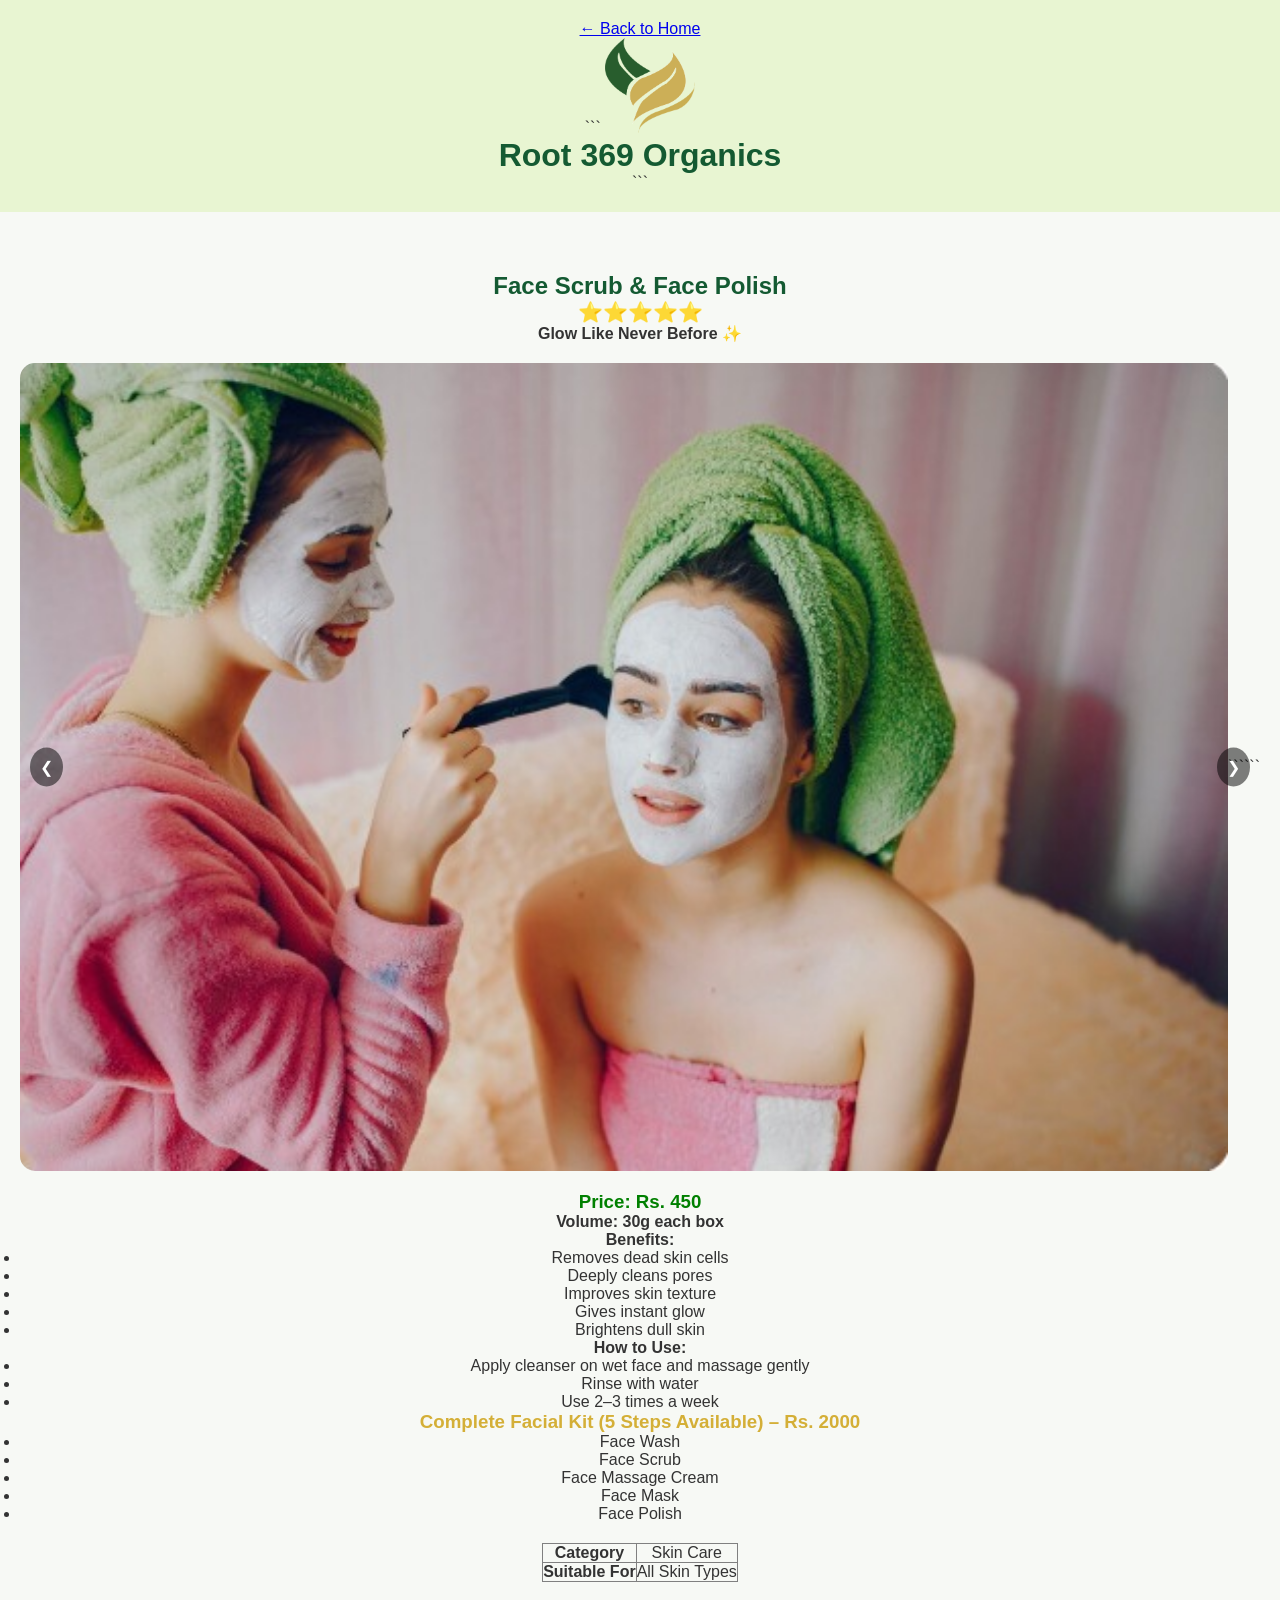
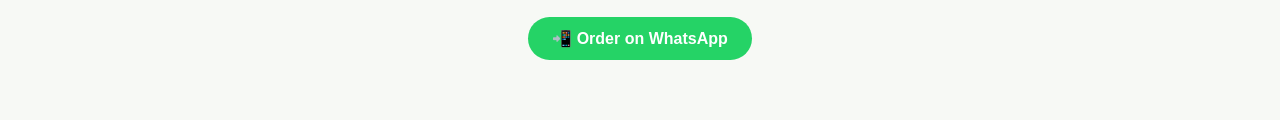
<file: cleanser.html>
<!DOCTYPE html>

<html lang="en">
<head>
<meta charset="UTF-8">
<meta name="viewport" content="width=device-width, initial-scale=1.0">
<title>Face Scrub & Polish - Root 369 Organics</title>
<link rel="stylesheet" href="style.css">
</head>

<body>

<header>
    <p>
    <a href="index.html">← Back to Home</a>
    </p>

```
<a href="index.html">
    <img src="logo root 369 transparent.png" width="120">
</a>

<h1>Root 369 Organics</h1>
```

</header>

<section>

<h2>Face Scrub & Face Polish</h2>

<p style="color:#f4b400; font-size:20px; text-align:center;">
⭐⭐⭐⭐⭐
</p>

<p style="text-align:center; font-weight:bold;">
Glow Like Never Before ✨
</p>

<!-- SLIDER -->

<div class="slider">
    <img src="cleanser 2.png" class="slide active">
    <img src="cleanser 3.png" class="slide">

```
<button class="prev">❮</button>
<button class="next">❯</button>
```

</div>

<!-- PRICE -->

<h3 style="color: green; text-align:center;">
Price: Rs. 450 
</h3>

<!-- VOLUME -->

<p style="text-align:center; font-weight:bold;">
Volume: 30g each box
</p>

<!-- BENEFITS -->

<p><strong>Benefits:</strong></p>
<ul>
    <li>Removes dead skin cells</li>
    <li>Deeply cleans pores</li>
    <li>Improves skin texture</li>
    <li>Gives instant glow</li>
    <li>Brightens dull skin</li>
</ul>

<!-- USES -->

<p><strong>How to Use:</strong></p>
<ul>
    <li>Apply cleanser on wet face and massage gently</li>
    <li>Rinse with water</li>
    <li>Use 2–3 times a week</li>
</ul>

<!-- FACIAL KIT -->

<h3 style="color:#d4af37; text-align:center;">
Complete Facial Kit (5 Steps Available) – Rs. 2000
</h3>

<ul>
    <li>Face Wash</li>
    <li>Face Scrub</li>
    <li>Face Massage Cream</li>
    <li>Face Mask</li>
    <li>Face Polish</li>
</ul>

<!-- TABLE -->

<table border="1" cellpadding="10" style="border-collapse: collapse; margin:20px auto;">
<tr>
    <td><strong>Category</strong></td>
    <td>Skin Care</td>
</tr>
<tr>
    <td><strong>Suitable For</strong></td>
    <td>All Skin Types</td>
</tr>
</table>

<!-- WHATSAPP BUTTON -->

<a href="https://wa.me/923312268146" target="_blank" class="whatsapp-btn">
📲 Order on WhatsApp
</a>

</section>

<!-- SLIDER SCRIPT -->

<script>
let slides = document.querySelectorAll(".slide");
let index = 0;

setInterval(() => {
    slides[index].classList.remove("active");
    index = (index + 1) % slides.length;
    slides[index].classList.add("active");
}, 2000);
</script>

</body>
</html>
</file>
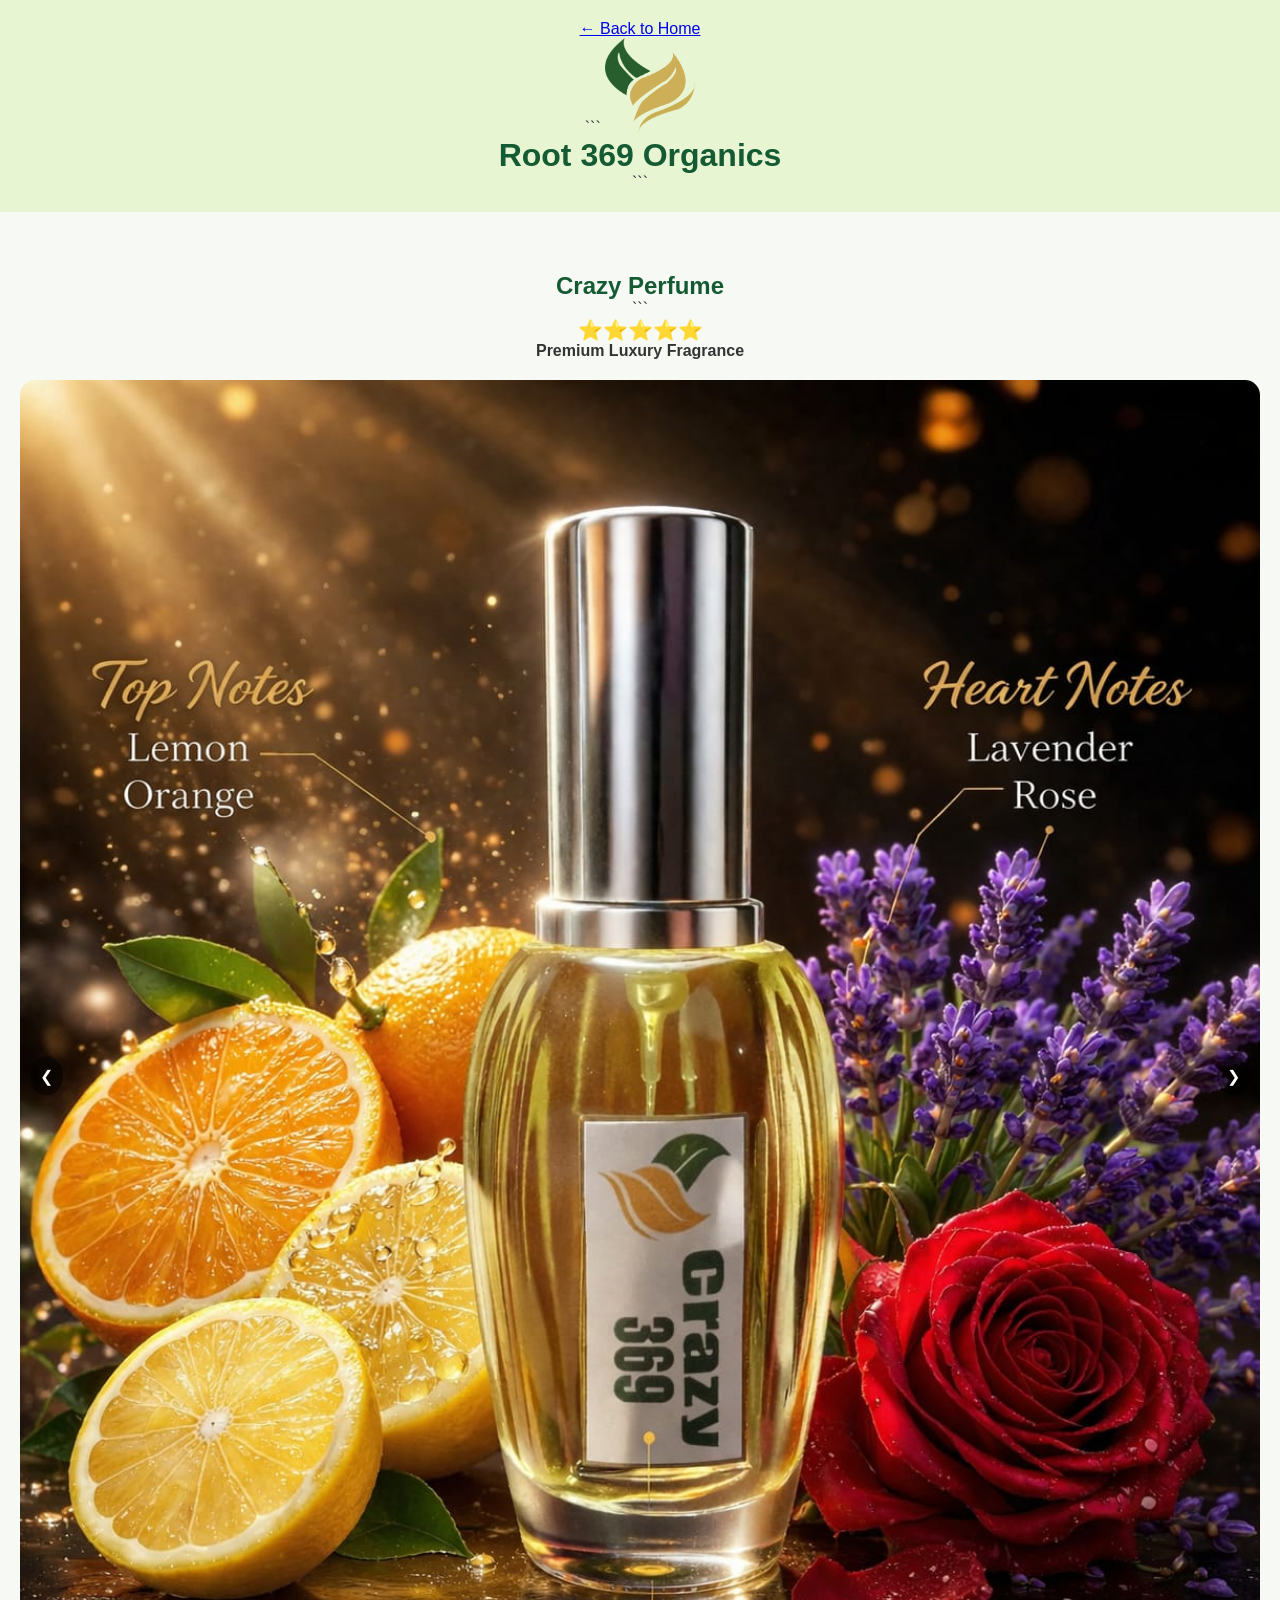
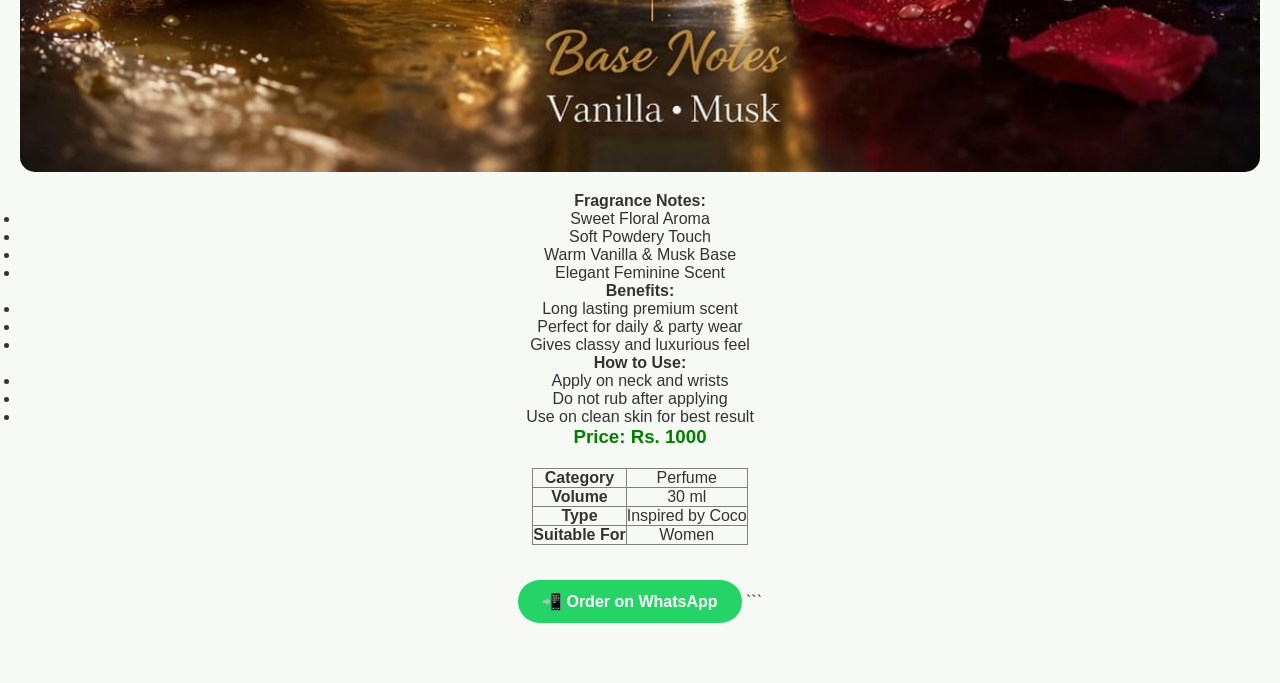
<file: crazy.html>
<!DOCTYPE html>

<html lang="en">
<head>
<meta charset="UTF-8">
<meta name="viewport" content="width=device-width, initial-scale=1.0">
<title>Crazy Perfume - Root 369 Organics</title>
<link rel="stylesheet" href="style.css">
</head>

<body>

<header>
    <p>
    <a href="index.html">← Back to Home</a>
    </p>

```
<a href="index.html">
    <img src="logo root 369 transparent.png" width="120">
</a>

<h1>Root 369 Organics</h1>
```

</header>

<section>
    <h2>Crazy Perfume</h2>

```
<p style="color:#f4b400; font-size:20px; text-align:center;">
⭐⭐⭐⭐⭐
</p>

<p style="text-align:center; font-weight:bold;">
 Premium Luxury Fragrance
</p>

<!-- SLIDER -->
<div class="slider">
    <img src="crazy 1.png" class="slide active">
    <img src="crazy 2.png" class="slide">

    <!-- VIDEO -->
    <video class="slide" autoplay muted loop>
        <source src="crazy 2video.mp4" type="video/mp4">
    </video>

    <button class="prev">❮</button>
    <button class="next">❯</button>
</div>

<p><strong>Fragrance Notes:</strong></p>
<ul>
    <li>Sweet Floral Aroma</li>
    <li>Soft Powdery Touch</li>
    <li>Warm Vanilla & Musk Base</li>
    <li>Elegant Feminine Scent</li>
</ul>

<p><strong>Benefits:</strong></p>
<ul>
    
    <li>Long lasting premium scent</li>
    <li>Perfect for daily & party wear</li>
    <li>Gives classy and luxurious feel</li>
</ul>

<p><strong>How to Use:</strong></p>
<ul>
    <li>Apply on neck and wrists</li>
    <li>Do not rub after applying</li>
    <li>Use on clean skin for best result</li>
</ul>

<h3 style="color: green;">Price: Rs. 1000</h3>

<table border="1" cellpadding="10" style="border-collapse: collapse; margin:20px auto;">
<tr>
    <td><strong>Category</strong></td>
    <td>Perfume</td>
</tr>
<tr>
    <td><strong>Volume</strong></td>
    <td>30 ml</td>
</tr>
<tr>
    <td><strong>Type</strong></td>
    <td>Inspired by Coco</td>
</tr>
<tr>
    <td><strong>Suitable For</strong></td>
    <td>Women</td>
</tr>
</table>

<a href="https://wa.me/923312268146" target="_blank" class="whatsapp-btn">
📲 Order on WhatsApp
</a>
```

</section>

<script>
let slides = document.querySelectorAll(".slide");
let index = 0;

setInterval(() => {
    slides[index].classList.remove("active");

    // video stop
    if (slides[index].tagName === "VIDEO") {
        slides[index].pause();
    }

    index = (index + 1) % slides.length;

    slides[index].classList.add("active");

    // video play
    if (slides[index].tagName === "VIDEO") {
        slides[index].play();
    }
}, 2500);
</script>

</body>
</html>
</file>
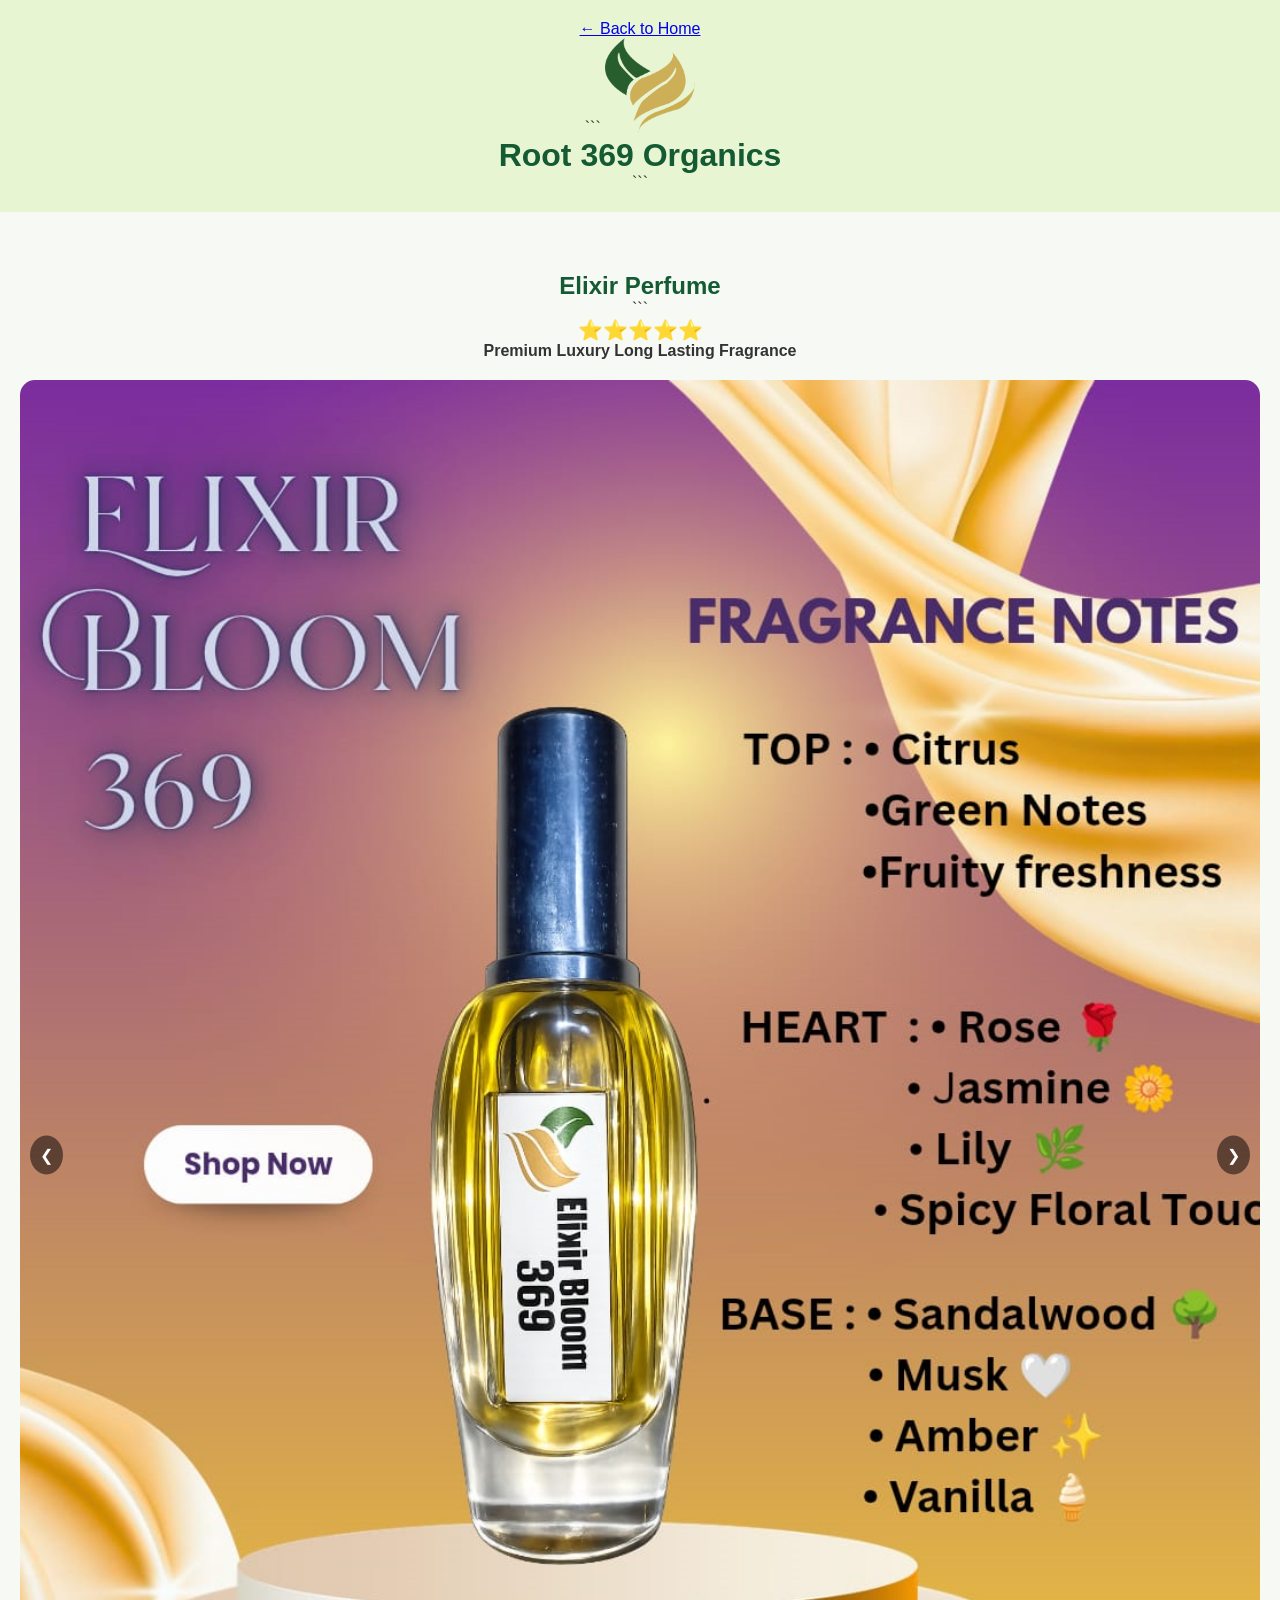
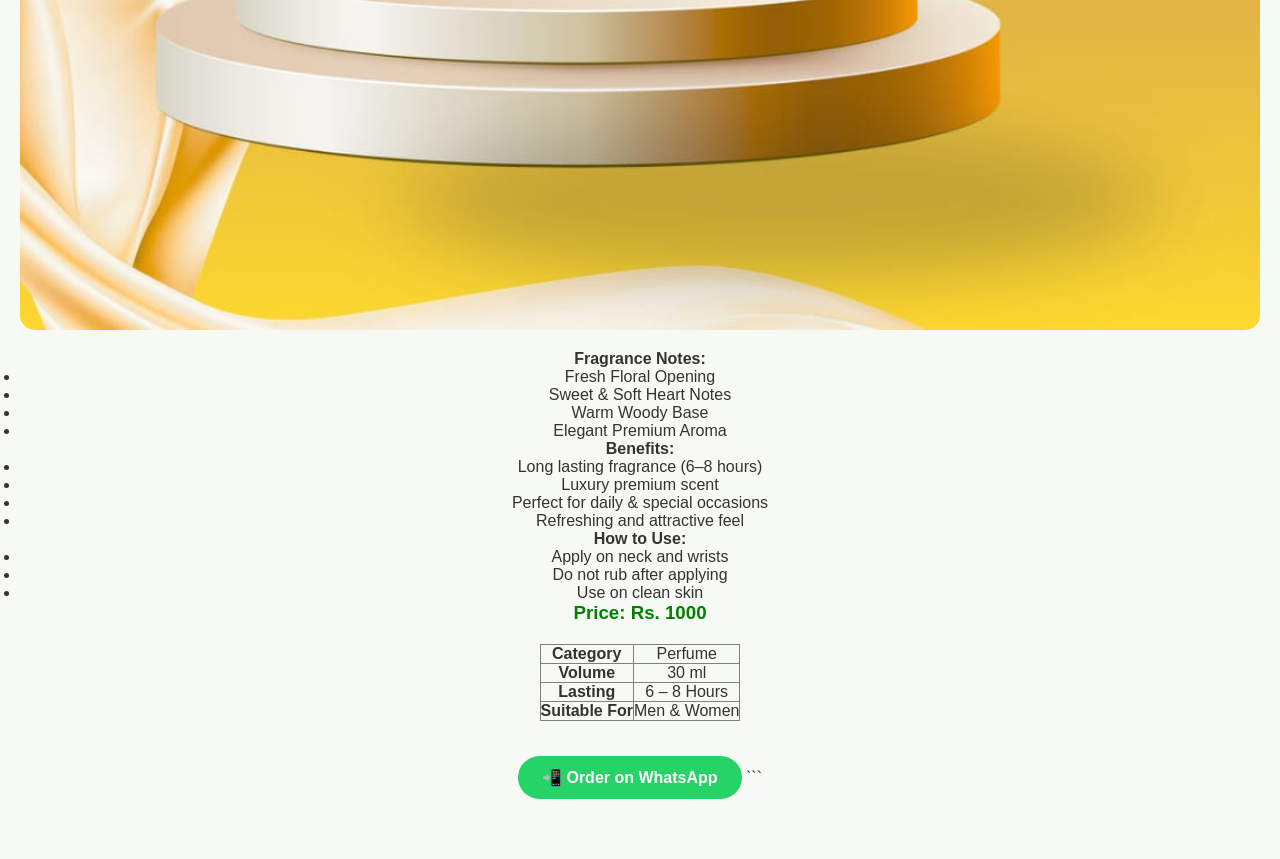
<file: elixir.html>
<!DOCTYPE html>

<html lang="en">
<head>
<meta charset="UTF-8">
<meta name="viewport" content="width=device-width, initial-scale=1.0">
<title>Elixir Perfume - Root 369 Organics</title>
<link rel="stylesheet" href="style.css">
</head>

<body>

<header>
    <p>
    <a href="index.html">← Back to Home</a>
    </p>

```
<a href="index.html">
    <img src="logo root 369 transparent.png" width="120">
</a>

<h1>Root 369 Organics</h1>
```

</header>

<section>
    <h2>Elixir Perfume</h2>

```
<p style="color:#f4b400; font-size:20px; text-align:center;">
⭐⭐⭐⭐⭐
</p>

<p style="text-align:center; font-weight:bold;">
Premium Luxury Long Lasting Fragrance
</p>

<!-- SLIDER -->
<div class="slider">
    <img src="elixir 1.png" class="slide active">
    <img src="elixir 2.png" class="slide">

    <button class="prev">❮</button>
    <button class="next">❯</button>
</div>

<p><strong>Fragrance Notes:</strong></p>
<ul>
    <li>Fresh Floral Opening</li>
    <li>Sweet & Soft Heart Notes</li>
    <li>Warm Woody Base</li>
    <li>Elegant Premium Aroma</li>
</ul>

<p><strong>Benefits:</strong></p>
<ul>
    <li>Long lasting fragrance (6–8 hours)</li>
    <li>Luxury premium scent</li>
    <li>Perfect for daily & special occasions</li>
    <li>Refreshing and attractive feel</li>
</ul>

<p><strong>How to Use:</strong></p>
<ul>
    <li>Apply on neck and wrists</li>
    <li>Do not rub after applying</li>
    <li>Use on clean skin</li>
</ul>

<h3 style="color: green;">Price: Rs. 1000</h3>

<table border="1" cellpadding="10" style="border-collapse: collapse; margin:20px auto;">
<tr>
    <td><strong>Category</strong></td>
    <td>Perfume</td>
</tr>
<tr>
    <td><strong>Volume</strong></td>
    <td>30 ml</td>
</tr>
<tr>
    <td><strong>Lasting</strong></td>
    <td>6 – 8 Hours</td>
</tr>
<tr>
    <td><strong>Suitable For</strong></td>
    <td>Men & Women</td>
</tr>
</table>

<a href="https://wa.me/923312268146" target="_blank" class="whatsapp-btn">
📲 Order on WhatsApp
</a>
```

</section>

<script>
let slides = document.querySelectorAll(".slide");
let index = 0;

setInterval(() => {
    slides[index].classList.remove("active");
    index = (index + 1) % slides.length;
    slides[index].classList.add("active");
}, 2000);
</script>

</body>
</html>
</file>
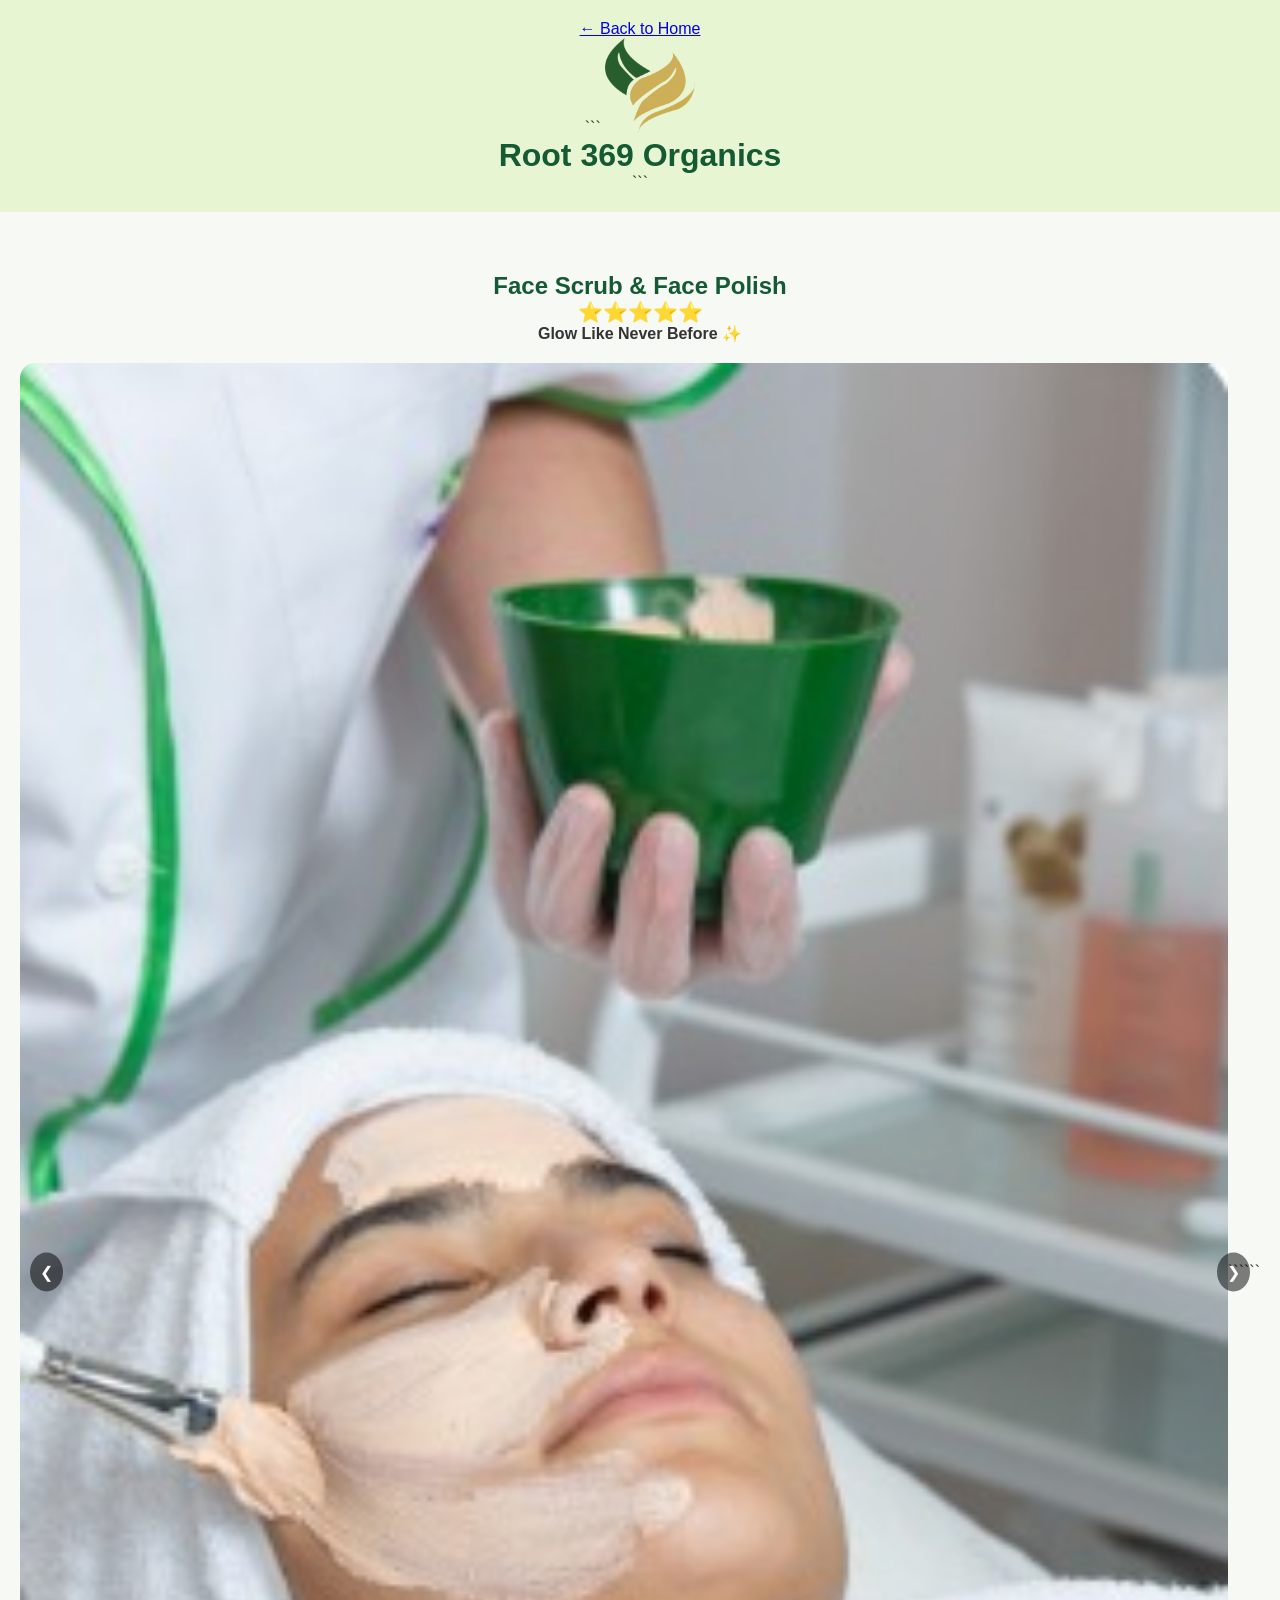
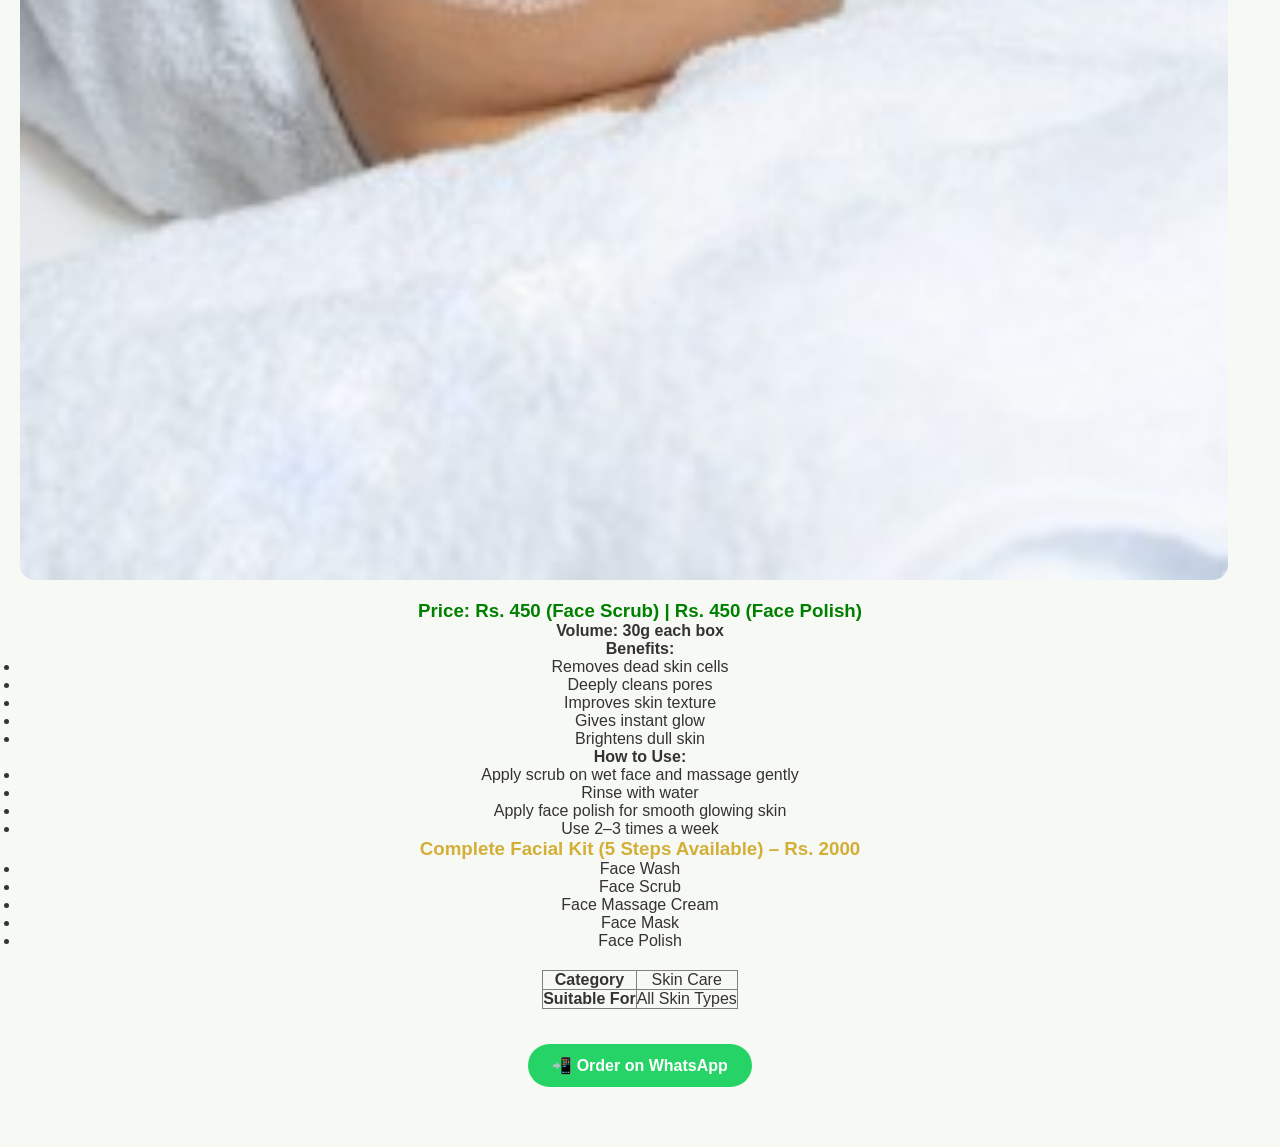
<file: facescrub.html>
<!DOCTYPE html>

<html lang="en">
<head>
<meta charset="UTF-8">
<meta name="viewport" content="width=device-width, initial-scale=1.0">
<title>Face Scrub & Polish - Root 369 Organics</title>
<link rel="stylesheet" href="style.css">
</head>

<body>

<header>
    <p>
    <a href="index.html">← Back to Home</a>
    </p>

```
<a href="index.html">
    <img src="logo root 369 transparent.png" width="120">
</a>

<h1>Root 369 Organics</h1>
```

</header>

<section>

<h2>Face Scrub & Face Polish</h2>

<p style="color:#f4b400; font-size:20px; text-align:center;">
⭐⭐⭐⭐⭐
</p>

<p style="text-align:center; font-weight:bold;">
Glow Like Never Before ✨
</p>

<!-- SLIDER -->

<div class="slider">
    <img src="scrub 1.png" class="slide active">
    <img src="scrub 2.png" class="slide">
    

```
<button class="prev">❮</button>
<button class="next">❯</button>
```

</div>

<!-- PRICE -->

<h3 style="color: green; text-align:center;">
Price: Rs. 450 (Face Scrub) | Rs. 450 (Face Polish)
</h3>

<!-- VOLUME -->

<p style="text-align:center; font-weight:bold;">
Volume: 30g each box
</p>

<!-- BENEFITS -->

<p><strong>Benefits:</strong></p>
<ul>
    <li>Removes dead skin cells</li>
    <li>Deeply cleans pores</li>
    <li>Improves skin texture</li>
    <li>Gives instant glow</li>
    <li>Brightens dull skin</li>
</ul>

<!-- USES -->

<p><strong>How to Use:</strong></p>
<ul>
    <li>Apply scrub on wet face and massage gently</li>
    <li>Rinse with water</li>
    <li>Apply face polish for smooth glowing skin</li>
    <li>Use 2–3 times a week</li>
</ul>

<!-- FACIAL KIT -->

<h3 style="color:#d4af37; text-align:center;">
Complete Facial Kit (5 Steps Available) – Rs. 2000
</h3>

<ul>
    <li>Face Wash</li>
    <li>Face Scrub</li>
    <li>Face Massage Cream</li>
    <li>Face Mask</li>
    <li>Face Polish</li>
</ul>

<!-- TABLE -->

<table border="1" cellpadding="10" style="border-collapse: collapse; margin:20px auto;">
<tr>
    <td><strong>Category</strong></td>
    <td>Skin Care</td>
</tr>
<tr>
    <td><strong>Suitable For</strong></td>
    <td>All Skin Types</td>
</tr>
</table>

<!-- WHATSAPP BUTTON -->

<a href="https://wa.me/923312268146" target="_blank" class="whatsapp-btn">
📲 Order on WhatsApp
</a>

</section>

<!-- SLIDER SCRIPT -->

<script>
let slides = document.querySelectorAll(".slide");
let index = 0;

setInterval(() => {
    slides[index].classList.remove("active");
    index = (index + 1) % slides.length;
    slides[index].classList.add("active");
}, 2000);
</script>

</body>
</html>
</file>
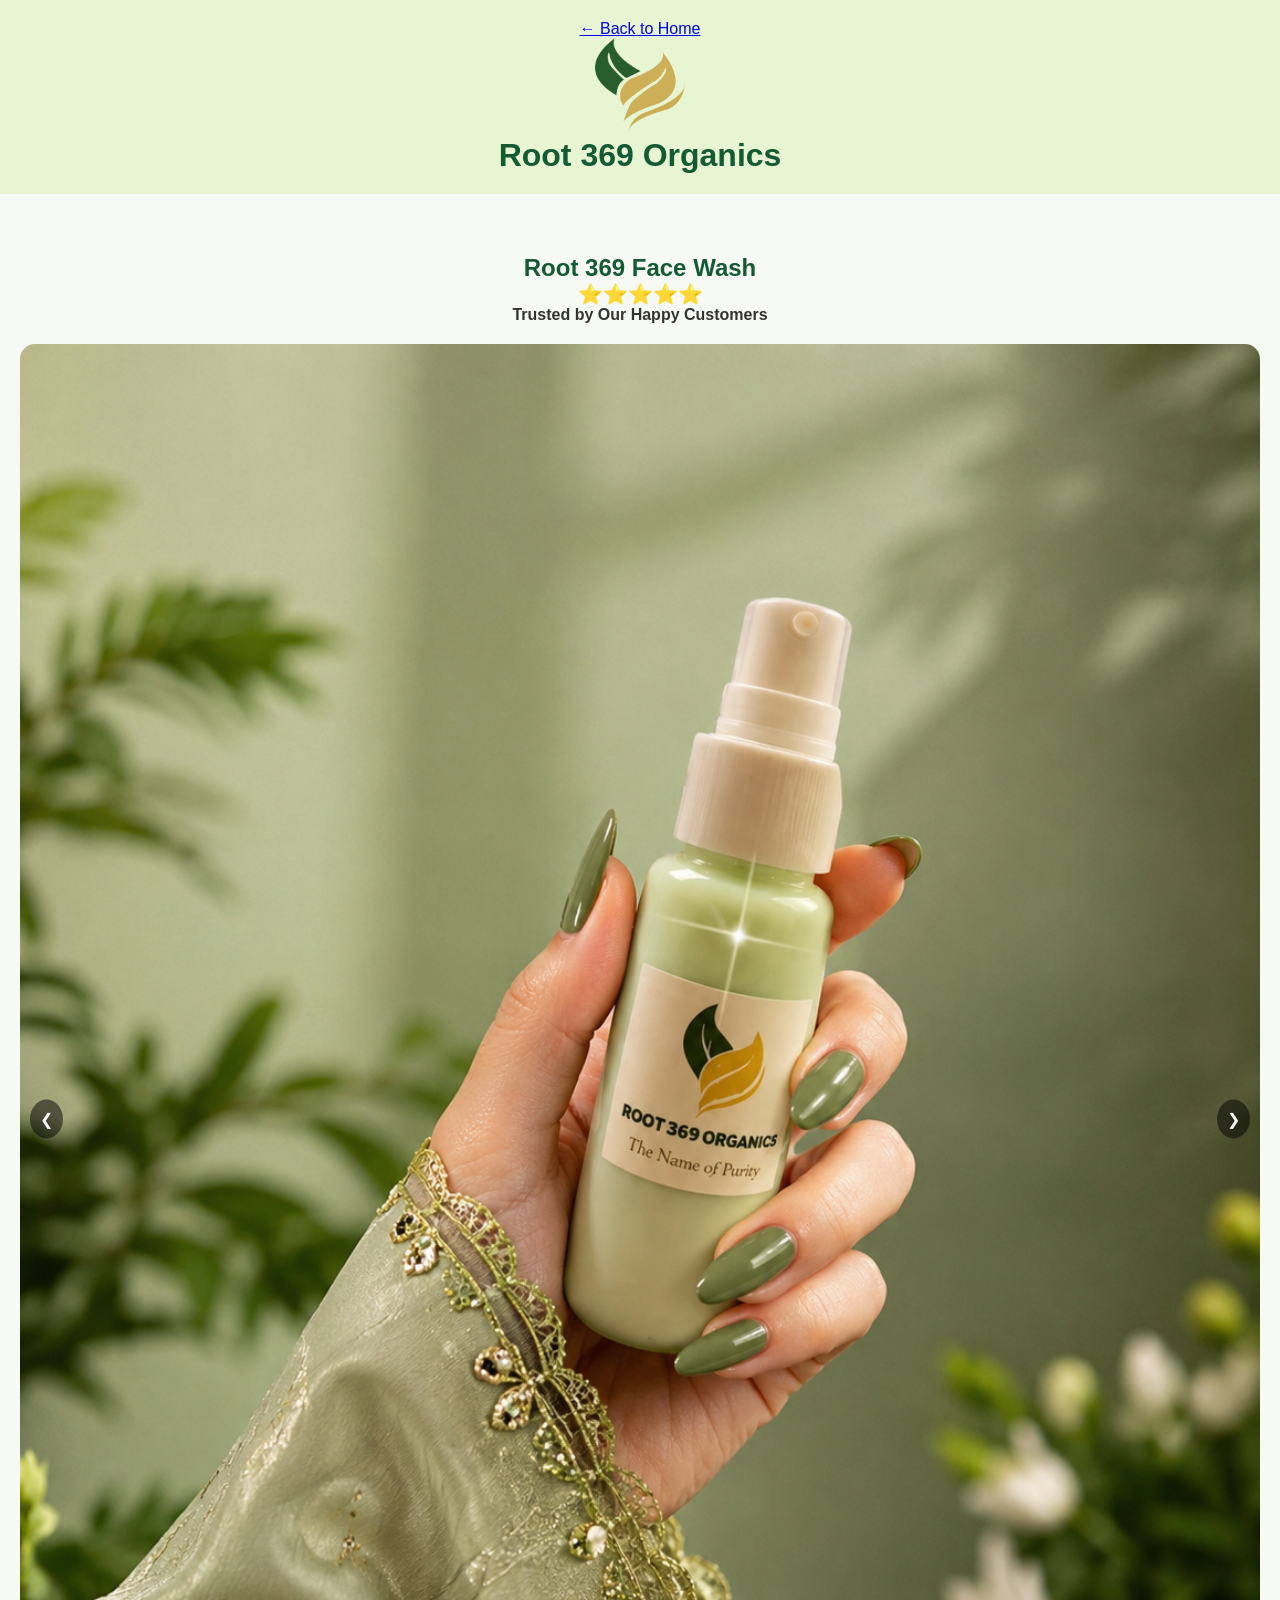
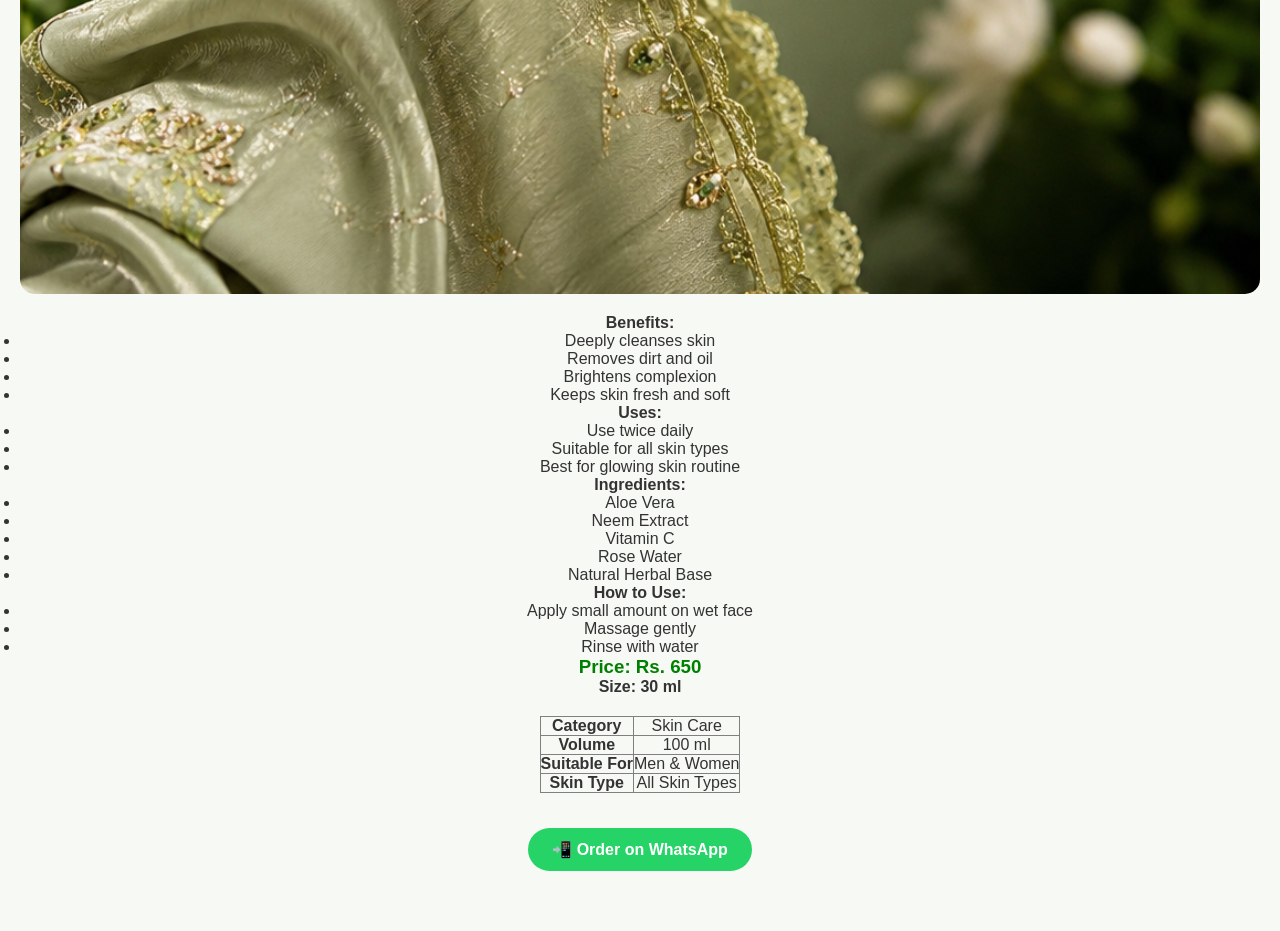
<file: facewash.html>
<!DOCTYPE html>
<html lang="en">
<head>
<meta charset="UTF-8">
<meta name="viewport" content="width=device-width, initial-scale=1.0">
<title>Face Wash - Root 369 Organics</title>
<link rel="stylesheet" href="style.css">
</head>

<body>

<header>
    <p>
        <a href="index.html">← Back to Home</a>
    </p>

    <a href="index.html">
        <img src="logo root 369 transparent.png" width="120">
    </a>

    <h1>Root 369 Organics</h1>
</header>

<section>

<h2>Root 369 Face Wash</h2>

<p style="color:#f4b400; font-size:20px; text-align:center;">
⭐⭐⭐⭐⭐
</p>

<p style="text-align:center; font-weight:bold;">
Trusted by Our Happy Customers
</p>

<!-- Slider -->
<div class="slider">
    <img src="facewash 1.png" class="slide active">
    <img src="facewash 2.png" class="slide">
    <img src="facewash 3.png" class="slide">

    <button class="prev">❮</button>
    <button class="next">❯</button>
</div>

<!-- Details -->

<p><strong>Benefits:</strong></p>
<ul>
<li>Deeply cleanses skin</li>
<li>Removes dirt and oil</li>
<li>Brightens complexion</li>
<li>Keeps skin fresh and soft</li>
</ul>

<p><strong>Uses:</strong></p>
<ul>
<li>Use twice daily</li>
<li>Suitable for all skin types</li>
<li>Best for glowing skin routine</li>
</ul>

<p><strong>Ingredients:</strong></p>
<ul>
<li>Aloe Vera</li>
<li>Neem Extract</li>
<li>Vitamin C</li>
<li>Rose Water</li>
<li>Natural Herbal Base</li>
</ul>

<p><strong>How to Use:</strong></p>
<ul>
<li>Apply small amount on wet face</li>
<li>Massage gently</li>
<li>Rinse with water</li>
</ul>

<h3 style="color: green;">Price: Rs. 650</h3>
<p style="text-align:center; font-weight:bold;">Size: 30 ml</p>

<table border="1" cellpadding="10" style="border-collapse: collapse; margin:20px auto;">
<tr>
<td><strong>Category</strong></td>
<td>Skin Care</td>
</tr>

<tr>
<td><strong>Volume</strong></td>
<td>100 ml</td>
</tr>

<tr>
<td><strong>Suitable For</strong></td>
<td>Men & Women</td>
</tr>

<tr>
<td><strong>Skin Type</strong></td>
<td>All Skin Types</td>
</tr>
</table>

<a href="https://wa.me/923312268146" target="_blank" class="whatsapp-btn">
📲 Order on WhatsApp
</a>

</section>

<!-- Slider Script -->
<script>
let slides = document.querySelectorAll(".slide");
let index = 0;

setInterval(() => {
    slides[index].classList.remove("active");
    index = (index + 1) % slides.length;
    slides[index].classList.add("active");
}, 2000);
</script>

</body>
</html>
</file>
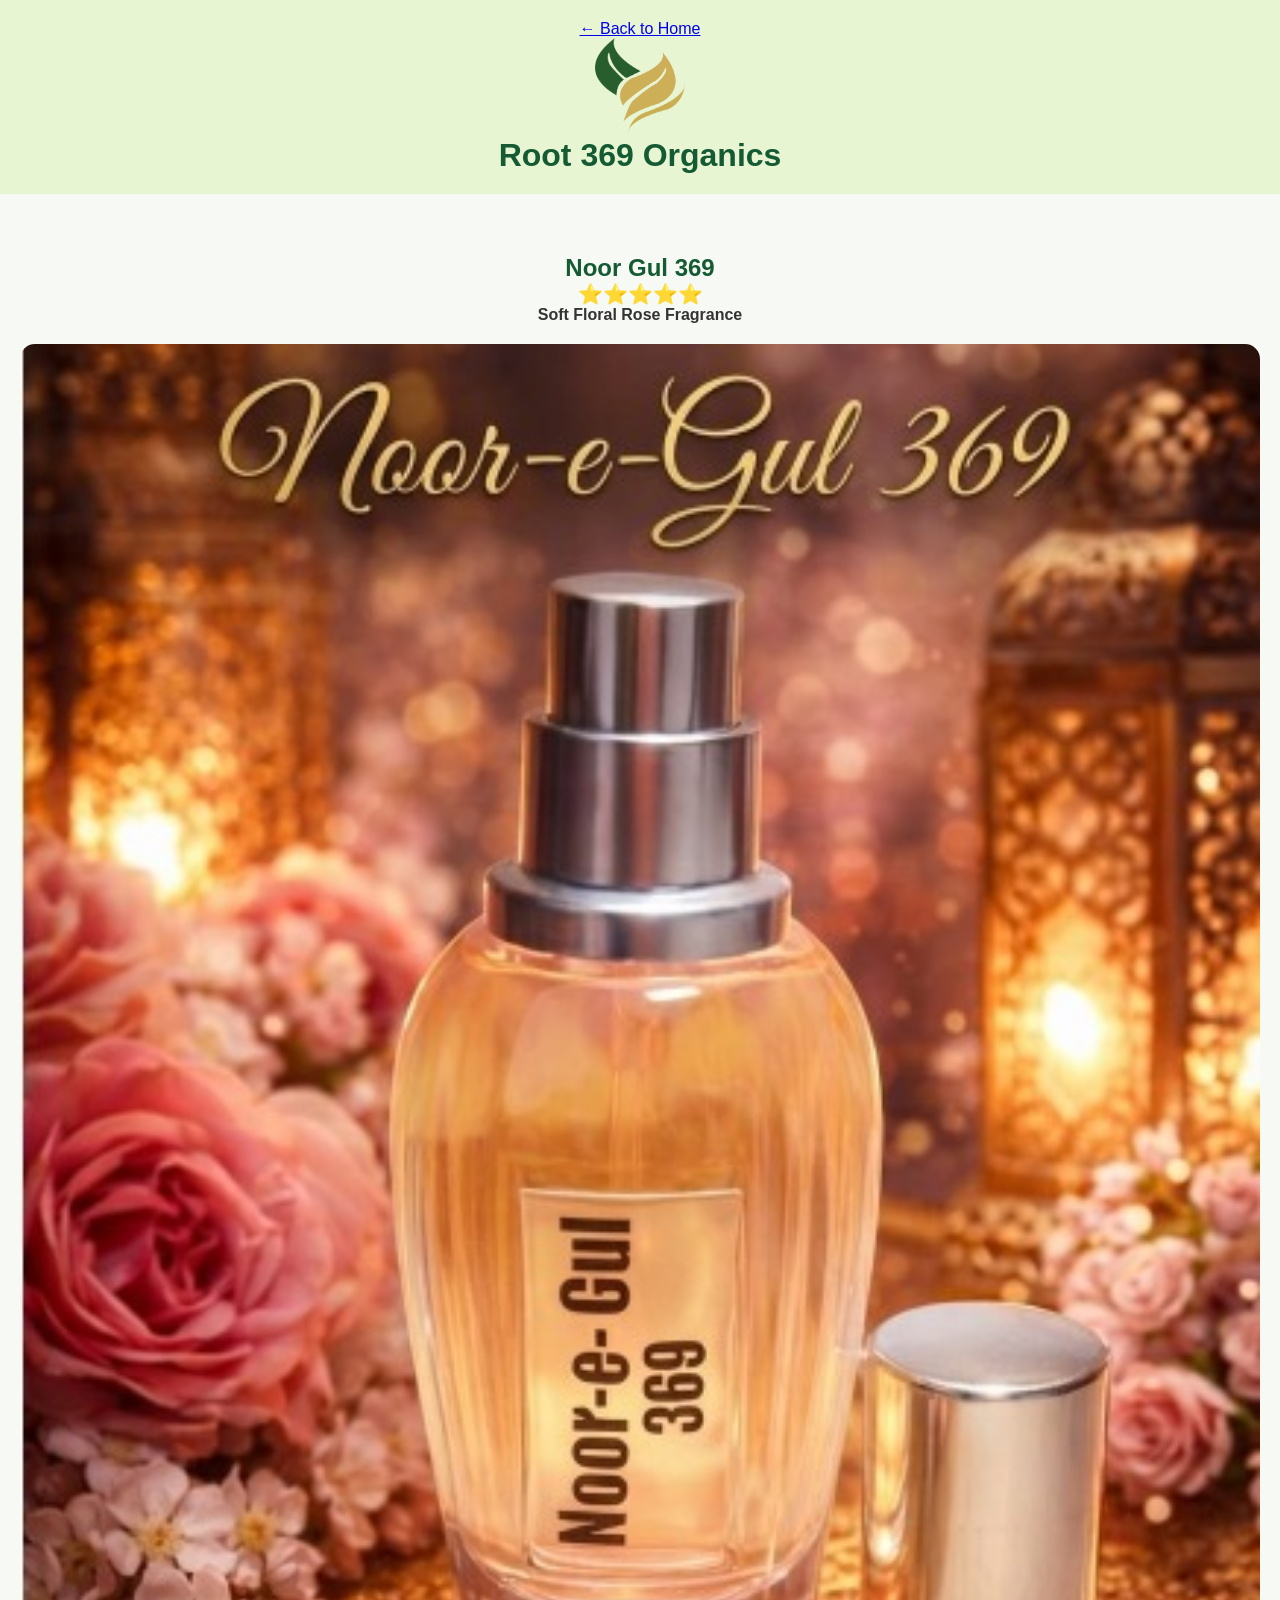
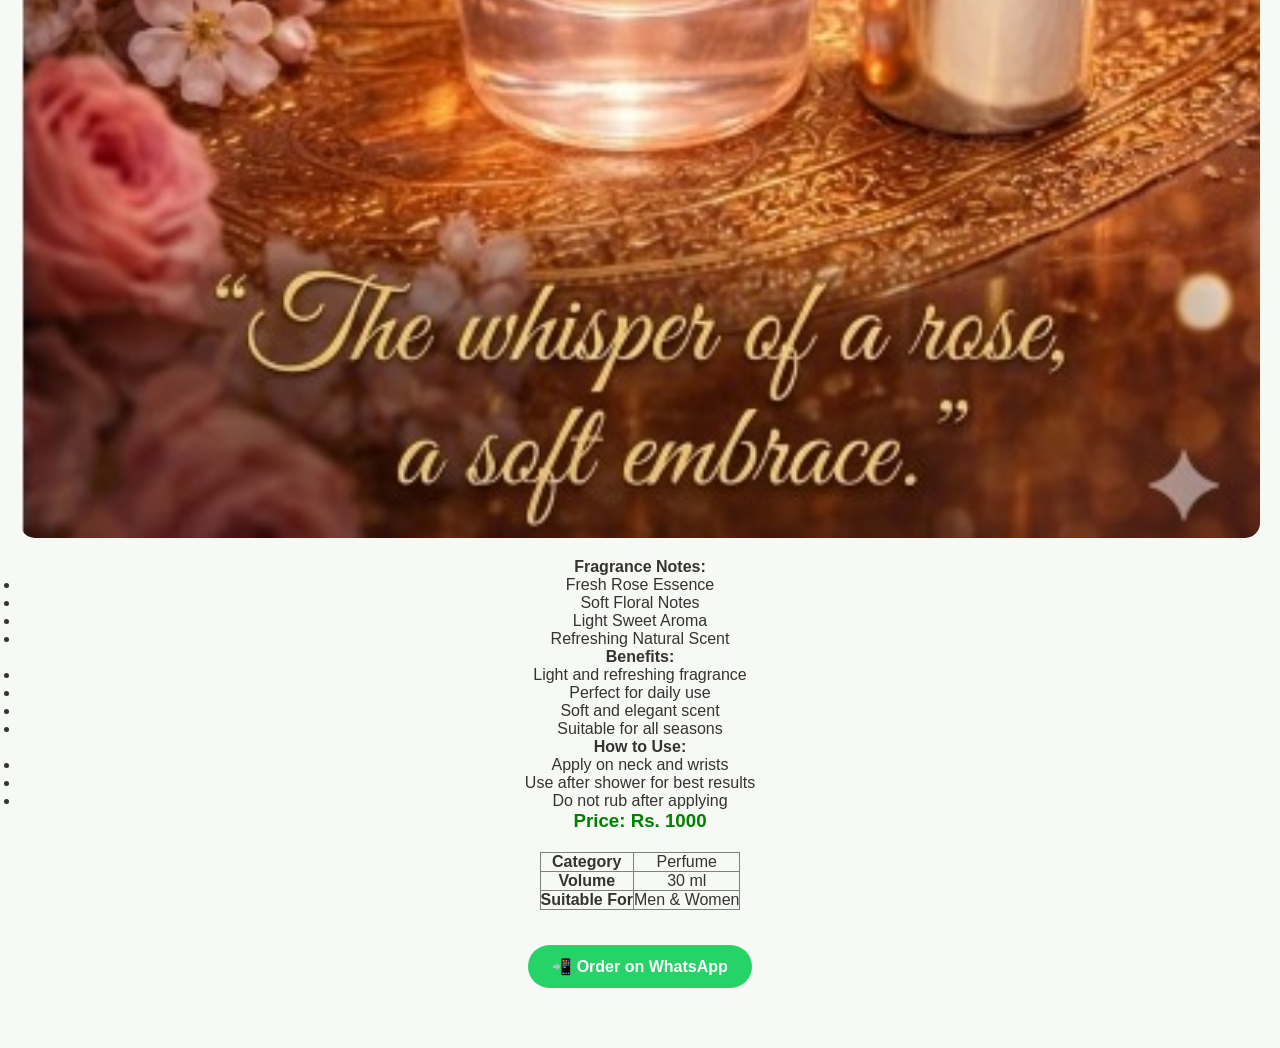
<file: gul.html>
<!DOCTYPE html>
<html lang="en">
<head>
<meta charset="UTF-8">
<meta name="viewport" content="width=device-width, initial-scale=1.0">
<title>Noor Gul 369 - Root 369 Organics</title>
<link rel="stylesheet" href="style.css">
</head>

<body>

<header>
    <p>
        <a href="index.html">← Back to Home</a>
    </p>

    <a href="index.html">
        <img src="logo root 369 transparent.png" width="120">
    </a>

    <h1>Root 369 Organics</h1>
</header>

<section>
    <h2>Noor Gul 369</h2>

    <p style="color:#f4b400; font-size:20px; text-align:center;">
        ⭐⭐⭐⭐⭐
    </p>

    <p style="text-align:center; font-weight:bold;">
        Soft Floral Rose Fragrance
    </p>

    <!-- IMAGE -->
    <div class="slider">
        <img src="gul 1.png" class="slide active">
    </div>

    <p><strong>Fragrance Notes:</strong></p>
    <ul>
        <li>Fresh Rose Essence</li>
        <li>Soft Floral Notes</li>
        <li>Light Sweet Aroma</li>
        <li>Refreshing Natural Scent</li>
    </ul>

    <p><strong>Benefits:</strong></p>
    <ul>
        <li>Light and refreshing fragrance</li>
        <li>Perfect for daily use</li>
        <li>Soft and elegant scent</li>
        <li>Suitable for all seasons</li>
    </ul>

    <p><strong>How to Use:</strong></p>
    <ul>
        <li>Apply on neck and wrists</li>
        <li>Use after shower for best results</li>
        <li>Do not rub after applying</li>
    </ul>

    <h3 style="color: green;">Price: Rs. 1000</h3>

    <table border="1" cellpadding="10" style="border-collapse: collapse; margin:20px auto;">
        <tr>
            <td><strong>Category</strong></td>
            <td>Perfume</td>
        </tr>
        <tr>
            <td><strong>Volume</strong></td>
            <td>30 ml</td>
        </tr>
        <tr>
            <td><strong>Suitable For</strong></td>
            <td>Men & Women</td>
        </tr>
    </table>

    <a href="https://wa.me/923312268146" target="_blank" class="whatsapp-btn">
        📲 Order on WhatsApp
    </a>

</section>

</body>
</html>
</file>
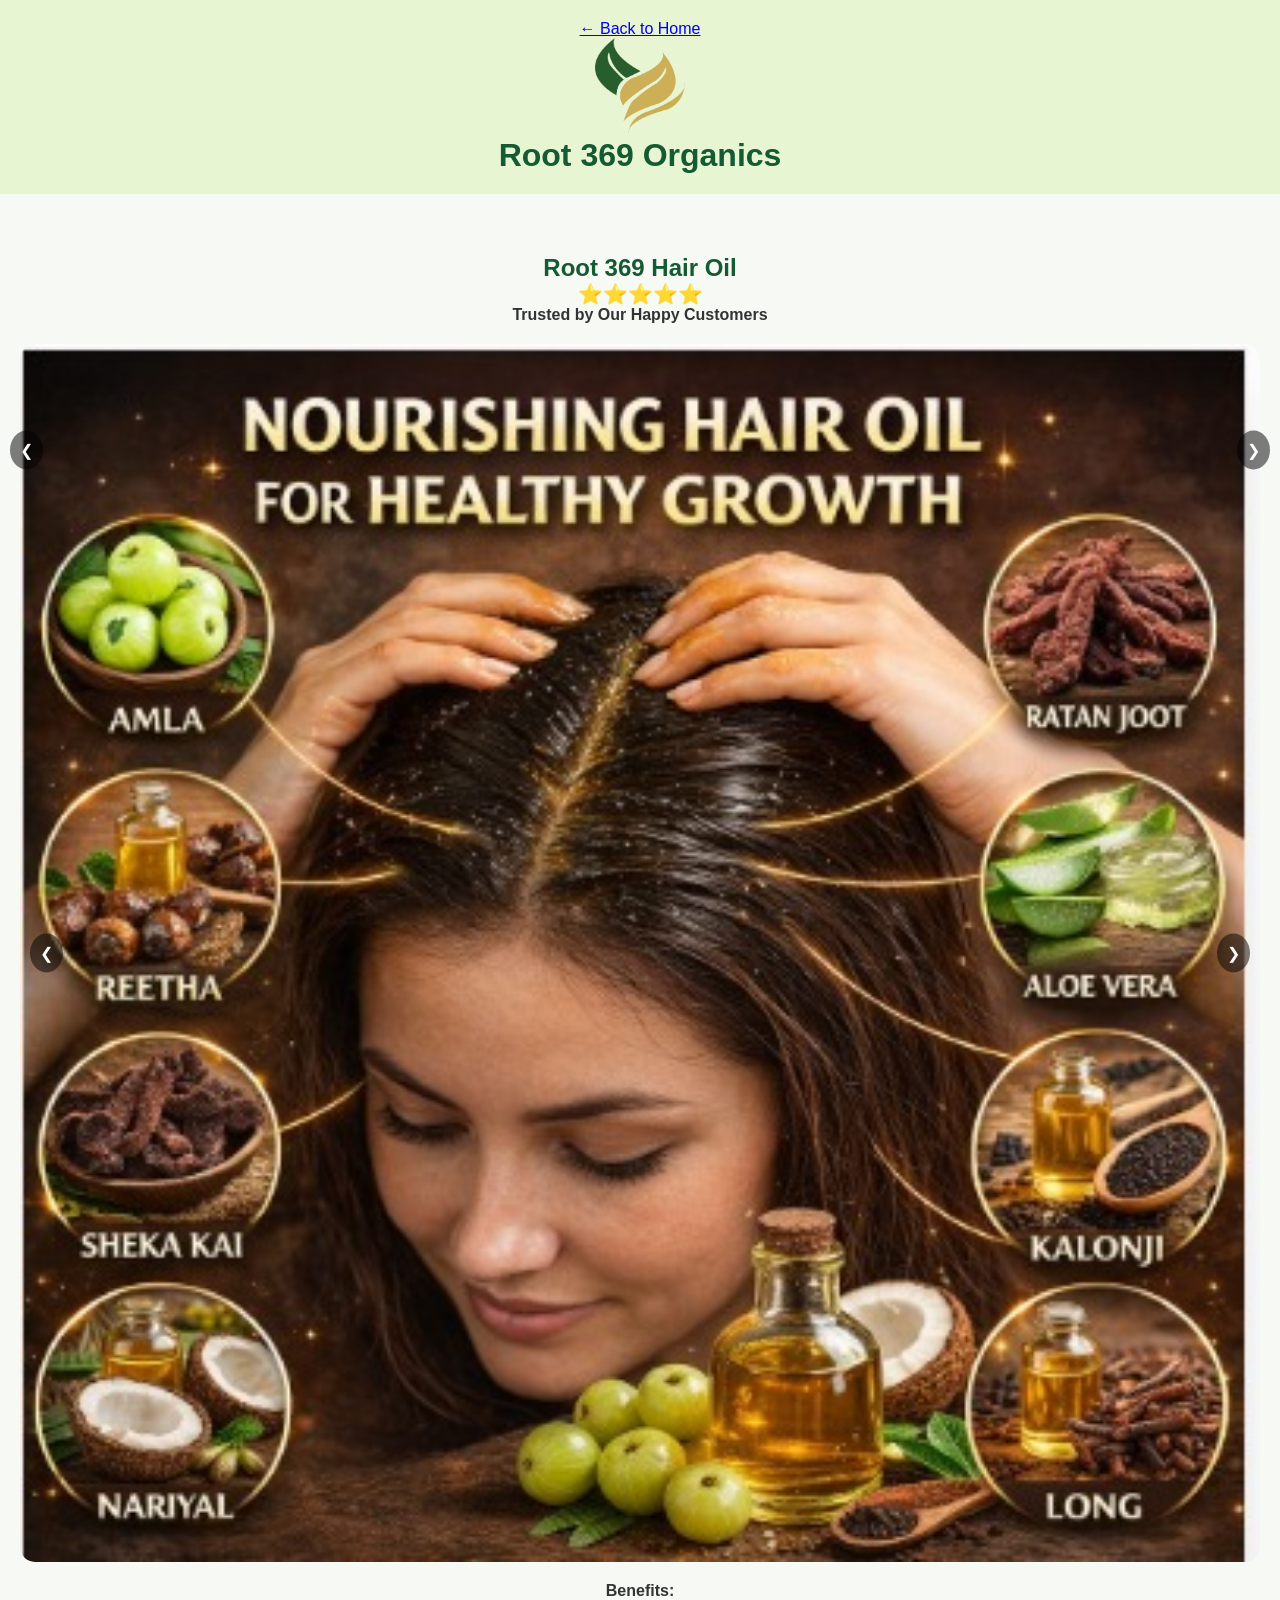
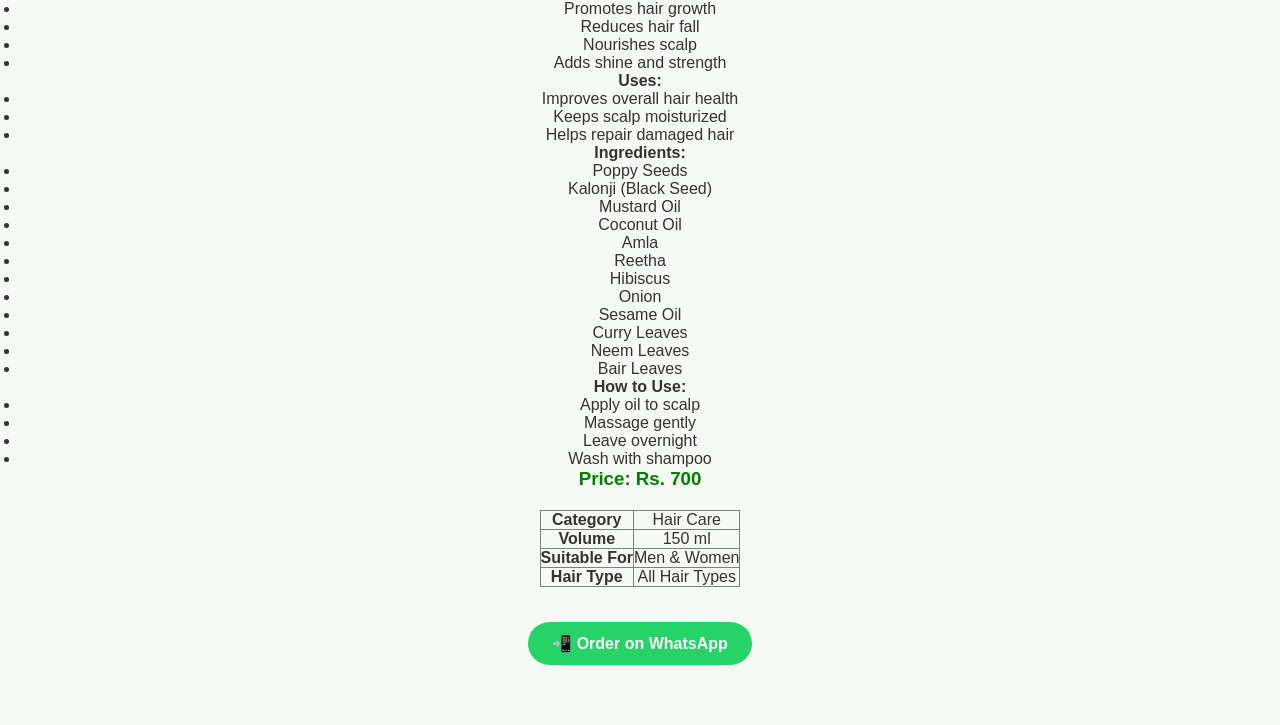
<file: hair-oil.html>
<!DOCTYPE html>
<html lang="en">
<head>
<meta charset="UTF-8">
<meta name="viewport" content="width=device-width, initial-scale=1.0">
<title>Hair Oil - Root 369 Organics</title>
<link rel="stylesheet" href="style.css">
</head>

<body>

<header>
    <p>
    <a href="index.html">← Back to Home</a>
</p>
    <a href="index.html">
        <img src="logo root 369 transparent.png" width="120">
    </a>
    <h1>Root 369 Organics</h1>
</header>

<section>
    <h2>Root 369 Hair Oil</h2>
    <p style="color:#f4b400; font-size:20px; text-align:center;">
⭐⭐⭐⭐⭐
</p>

<p style="text-align:center; font-weight:bold;">
Trusted by Our Happy Customers
</p>
<div style="text-align:center;">
    <div class="slider">
    <img src="hair oil 1.png" class="slide active">
    <img src="hair oil 2.png" class="slide">


    <button class="prev">❮</button>
    <button class="next">❯</button>
</div>

    <button class="prev">❮</button>
    <button class="next">❯</button>

</div>

    <p><strong>Benefits:</strong></p>
    <ul>
        <li>Promotes hair growth</li>
        <li>Reduces hair fall</li>
        <li>Nourishes scalp</li>
        <li>Adds shine and strength</li>
    </ul>
<p><strong>Uses:</strong></p>
<ul>
    <li>Improves overall hair health</li>
    <li>Keeps scalp moisturized</li>
    <li>Helps repair damaged hair</li>
</ul>

<p><strong>Ingredients:</strong></p>
<ul>
    <li>Poppy Seeds</li>
<li>Kalonji (Black Seed)</li>
<li>Mustard Oil</li>
<li>Coconut Oil</li>
<li>Amla</li>
<li>Reetha</li>
<li>Hibiscus</li>
<li>Onion</li>
<li>Sesame Oil</li>
<li>Curry Leaves</li>
<li>Neem Leaves</li>
<li>Bair Leaves</li>
</ul>
    <p><strong>How to Use:</strong></p>
    <ul>
        <li>Apply oil to scalp</li>
        <li>Massage gently</li>
        <li>Leave overnight</li>
        <li>Wash with shampoo</li>
    </ul>

    <h3 style="color: green;">Price: Rs. 700</h3>
<table border="1" cellpadding="10" style="border-collapse: collapse; margin:20px auto;">
<tr>
    <td><strong>Category</strong></td>
    <td>Hair Care</td>
</tr>
<tr>
    <td><strong>Volume</strong></td>
    <td>150 ml</td>
</tr>
<tr>
    <td><strong>Suitable For</strong></td>
    <td>Men & Women</td>
</tr>
<tr>
    <td><strong>Hair Type</strong></td>
    <td>All Hair Types</td>
</tr>
</table>
    <a href="https://wa.me/923312268146" target="_blank" class="whatsapp-btn">
    📲 Order on WhatsApp
</a>

</section>
<script>

let slides = document.querySelectorAll(".slide");
let index = 0;

setInterval(() => {
    slides[index].classList.remove("active");
    index = (index + 1) % slides.length;
    slides[index].classList.add("active");
}, 2000);
</script>

</body>
</html>
</file>
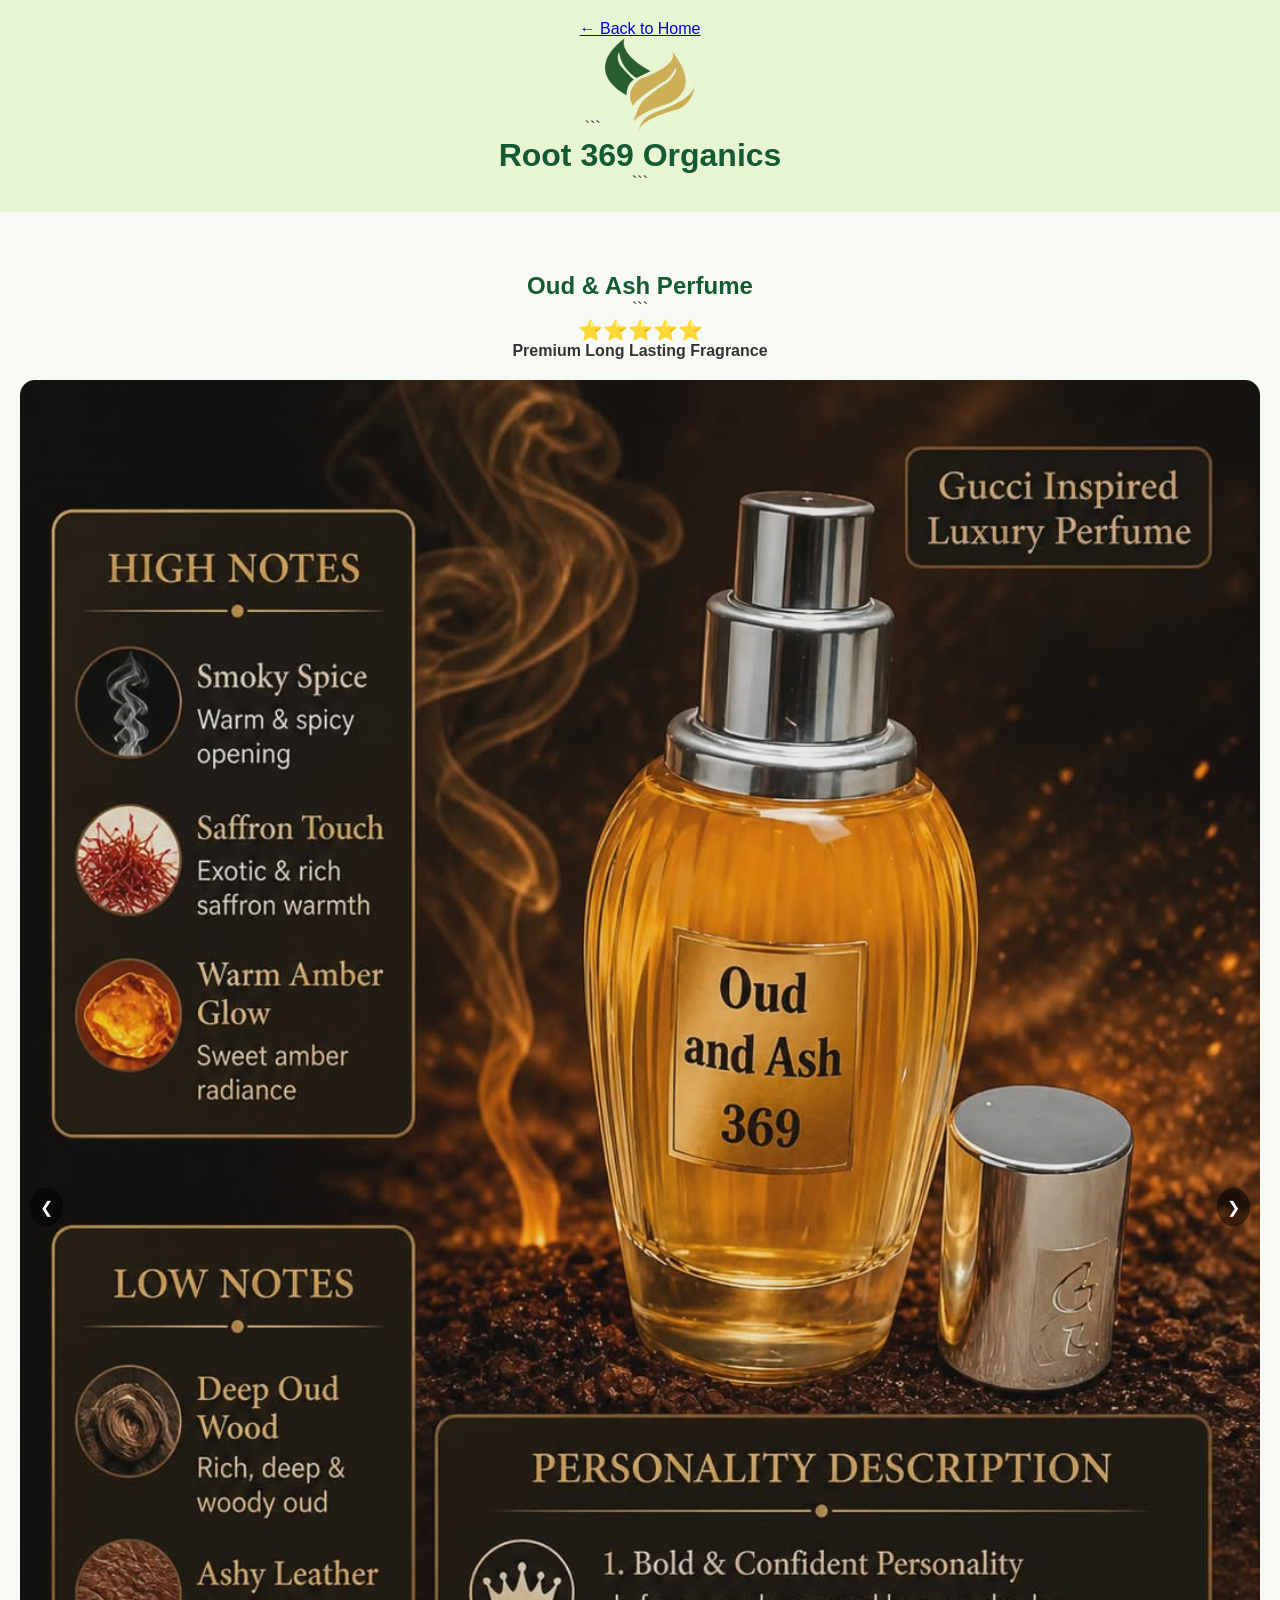
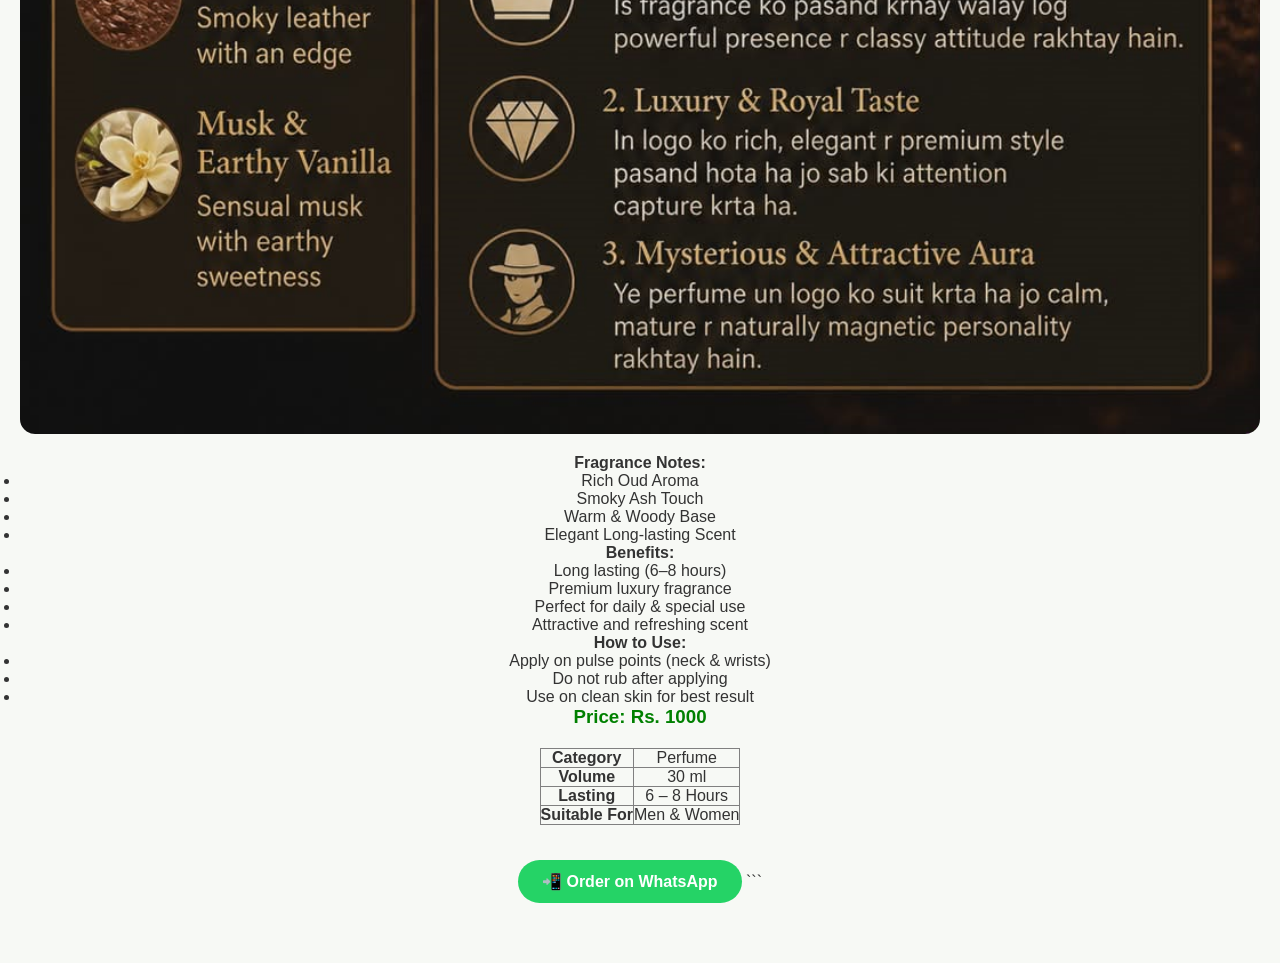
<file: oud.html>
<!DOCTYPE html>

<html lang="en">
<head>
<meta charset="UTF-8">
<meta name="viewport" content="width=device-width, initial-scale=1.0">
<title>Oud & Ash Perfume - Root 369 Organics</title>
<link rel="stylesheet" href="style.css">
</head>

<body>

<header>
    <p>
    <a href="index.html">← Back to Home</a>
    </p>

```
<a href="index.html">
    <img src="logo root 369 transparent.png" width="120">
</a>

<h1>Root 369 Organics</h1>
```

</header>

<section>
    <h2>Oud & Ash Perfume</h2>

```
<p style="color:#f4b400; font-size:20px; text-align:center;">
⭐⭐⭐⭐⭐
</p>

<p style="text-align:center; font-weight:bold;">
Premium Long Lasting Fragrance
</p>

<!-- SLIDER -->
<div class="slider">
    <img src="oud 1.png" class="slide active">
    <img src="oud 2.png" class="slide">
    <img src="oud 3.png" class="slide">

    <button class="prev">❮</button>
    <button class="next">❯</button>
</div>

<p><strong>Fragrance Notes:</strong></p>
<ul>
    <li>Rich Oud Aroma</li>
    <li>Smoky Ash Touch</li>
    <li>Warm & Woody Base</li>
    <li>Elegant Long-lasting Scent</li>
</ul>

<p><strong>Benefits:</strong></p>
<ul>
    <li>Long lasting (6–8 hours)</li>
    <li>Premium luxury fragrance</li>
    <li>Perfect for daily & special use</li>
    <li>Attractive and refreshing scent</li>
</ul>

<p><strong>How to Use:</strong></p>
<ul>
    <li>Apply on pulse points (neck & wrists)</li>
    <li>Do not rub after applying</li>
    <li>Use on clean skin for best result</li>
</ul>

<h3 style="color: green;">Price: Rs. 1000</h3>

<table border="1" cellpadding="10" style="border-collapse: collapse; margin:20px auto;">
<tr>
    <td><strong>Category</strong></td>
    <td>Perfume</td>
</tr>
<tr>
    <td><strong>Volume</strong></td>
    <td>30 ml</td>
</tr>
<tr>
    <td><strong>Lasting</strong></td>
    <td>6 – 8 Hours</td>
</tr>
<tr>
    <td><strong>Suitable For</strong></td>
    <td>Men & Women</td>
</tr>
</table>

<a href="https://wa.me/923312268146" target="_blank" class="whatsapp-btn">
📲 Order on WhatsApp
</a>
```

</section>

<script>
let slides = document.querySelectorAll(".slide");
let index = 0;

setInterval(() => {
    slides[index].classList.remove("active");
    index = (index + 1) % slides.length;
    slides[index].classList.add("active");
}, 2000);
</script>

</body>
</html>
</file>
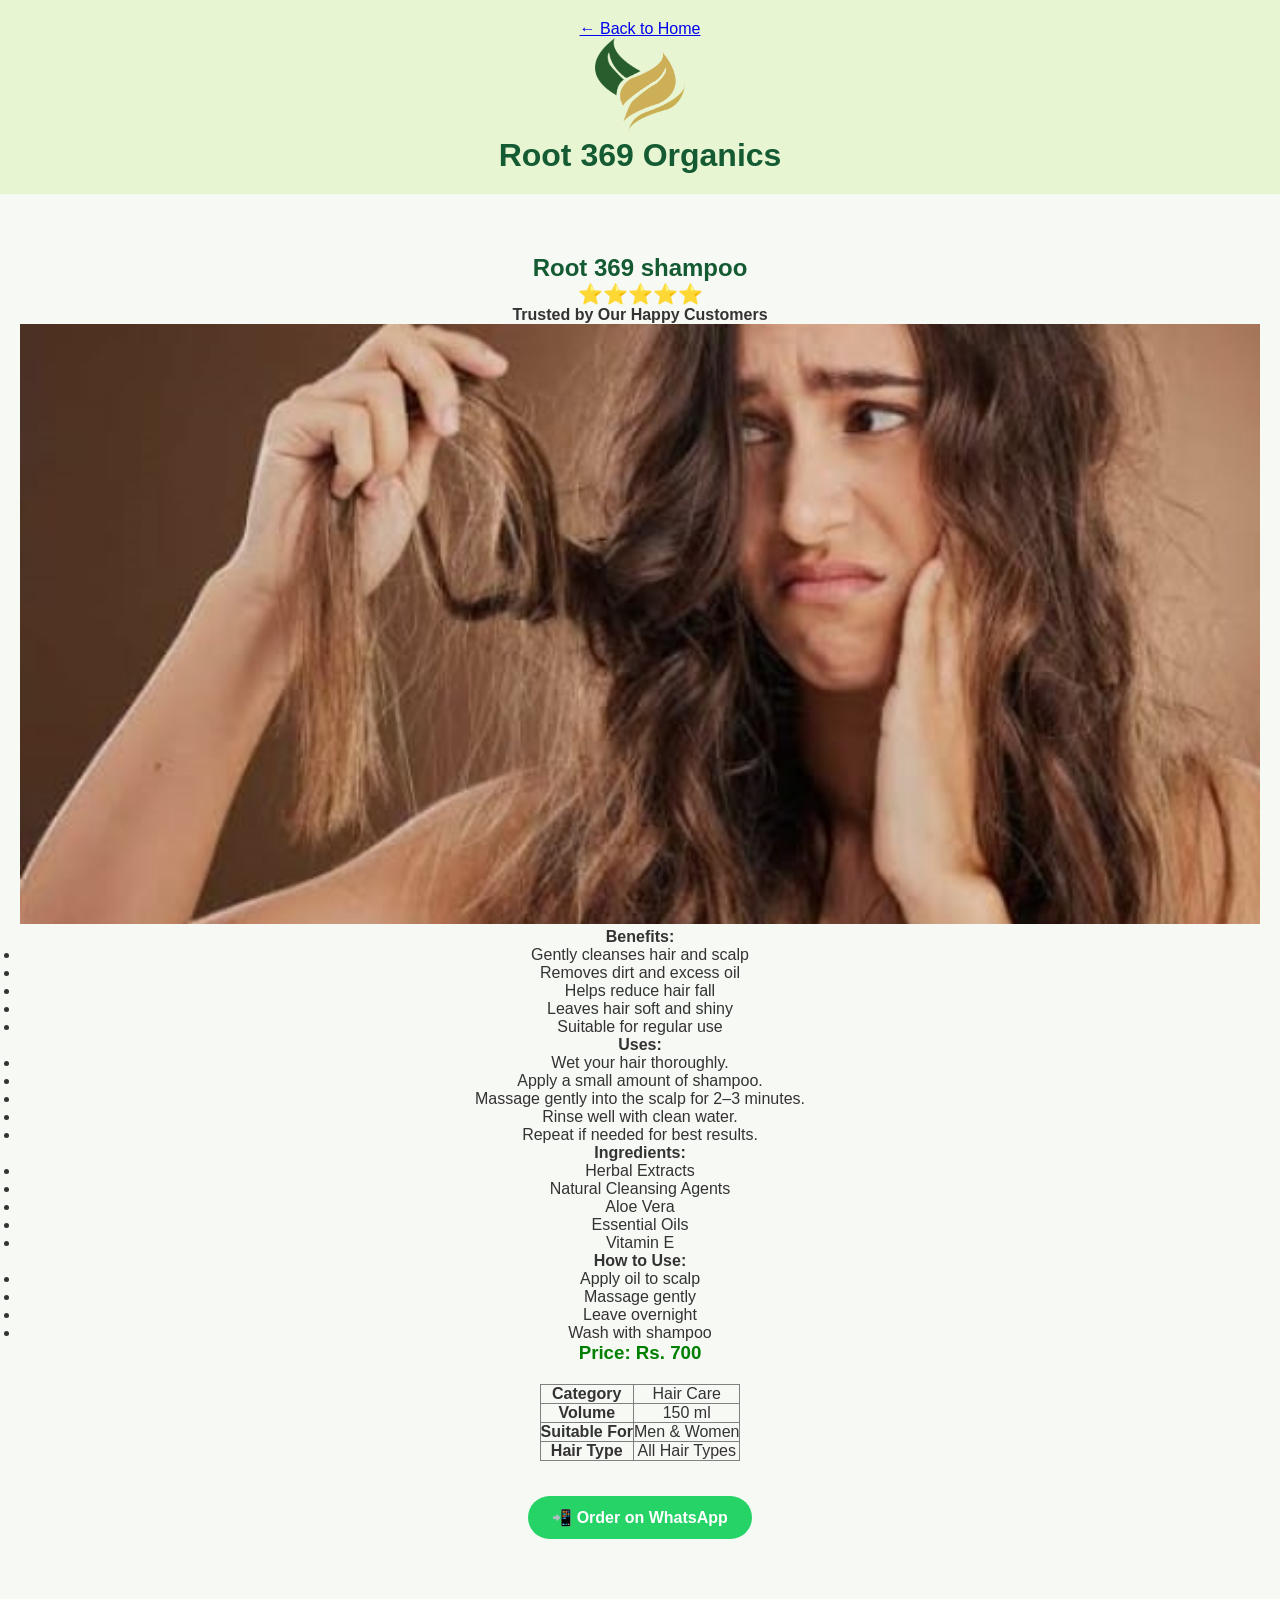
<file: shampoo.html>
<!DOCTYPE html>
<html lang="en">
<head>
<meta charset="UTF-8">
<meta name="viewport" content="width=device-width, initial-scale=1.0">
<title>Shampoo - Root 369 Organics</title>
<link rel="stylesheet" href="style.css">
</head>

<body>

<header>
    <p>
    <a href="index.html">← Back to Home</a>
</p>
    <a href="index.html">
        <img src="logo root 369 transparent.png" width="120">
    </a>
    <h1>Root 369 Organics</h1>
</header>

<section>
    <h2>Root 369 shampoo</h2>
    <p style="color:#f4b400; font-size:20px; text-align:center;">
⭐⭐⭐⭐⭐
</p>

<p style="text-align:center; font-weight:bold;">
Trusted by Our Happy Customers
</p>
    


<div style="text-align:center;">
    <img id="oilImage" src="shampoo 1.png" style="width:100%; height:600px; object-fit:cover;">
</div>

    <p><strong>Benefits:</strong></p>
    <ul>
        <li>Gently cleanses hair and scalp</li>
<li>Removes dirt and excess oil</li>
<li>Helps reduce hair fall</li>
<li>Leaves hair soft and shiny</li>
<li>Suitable for regular use</li>
    </ul>
<p><strong>Uses:</strong></p>
<ul>
<li>Wet your hair thoroughly.</li>
<li>Apply a small amount of shampoo.</li>
<li>Massage gently into the scalp for 2–3 minutes.</li>
<li>Rinse well with clean water.</li>
<li>Repeat if needed for best results.</li>
</ul>

<p><strong>Ingredients:</strong></p>
<ul>
    <li>Herbal Extracts</li>
<li>Natural Cleansing Agents</li>
<li>Aloe Vera</li>
<li>Essential Oils</li>
<li>Vitamin E</li>
</ul>
    <p><strong>How to Use:</strong></p>
    <ul>
        <li>Apply oil to scalp</li>
        <li>Massage gently</li>
        <li>Leave overnight</li>
        <li>Wash with shampoo</li>
    </ul>

    <h3 style="color: green;">Price: Rs. 700</h3>
<table border="1" cellpadding="10" style="border-collapse: collapse; margin:20px auto;">
<tr>
    <td><strong>Category</strong></td>
    <td>Hair Care</td>
</tr>
<tr>
    <td><strong>Volume</strong></td>
    <td>150 ml</td>
</tr>
<tr>
    <td><strong>Suitable For</strong></td>
    <td>Men & Women</td>
</tr>
<tr>
    <td><strong>Hair Type</strong></td>
    <td>All Hair Types</td>
</tr>
</table>
    <a href="https://wa.me/923312268146" target="_blank" class="whatsapp-btn">
    📲 Order on WhatsApp
</a>

</section>
<script>
const images = [
    "shampoo 1.png",
    "shampoo 2.png",
    "shampoo 3.png"
];

let current = 0;

setInterval(function () {
    current = (current + 1) % images.length;
    document.getElementById("oilImage").src = images[current];
}, 2000);
</script>
</body>
</html>
</file>
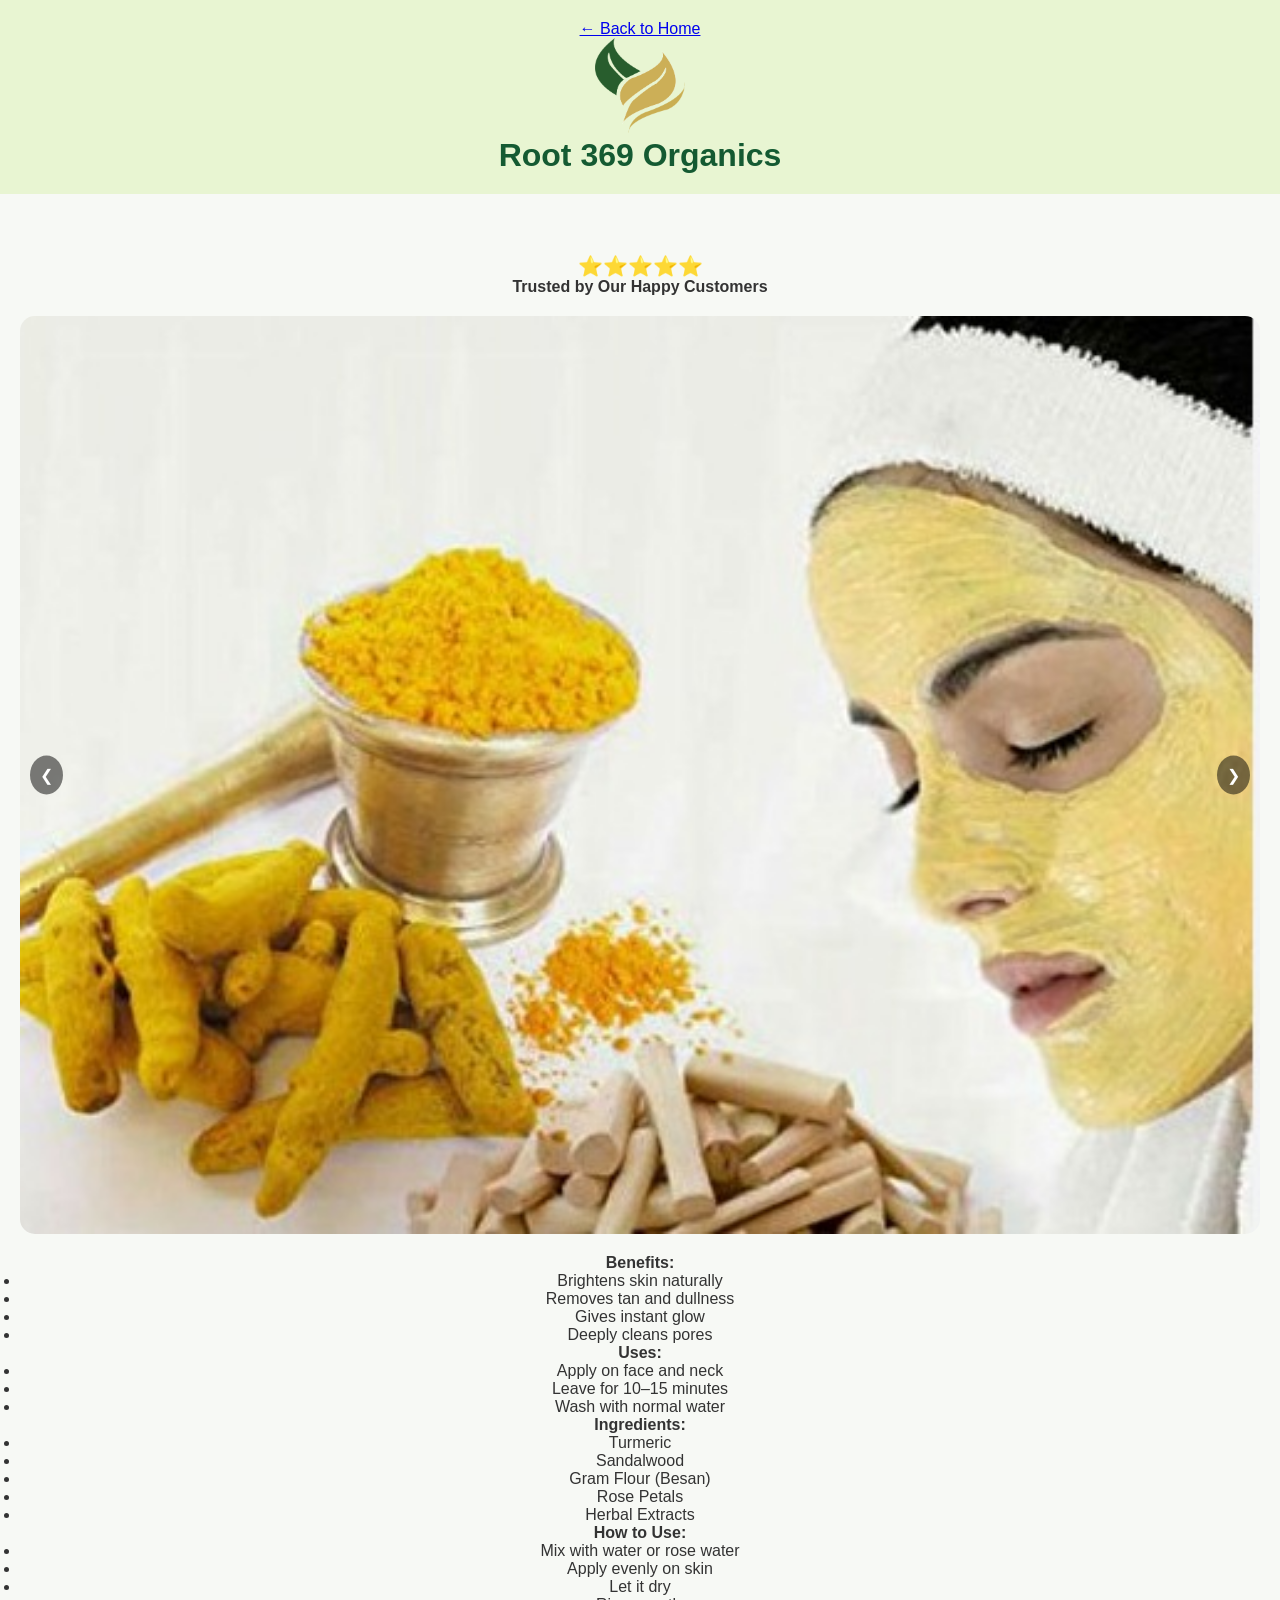
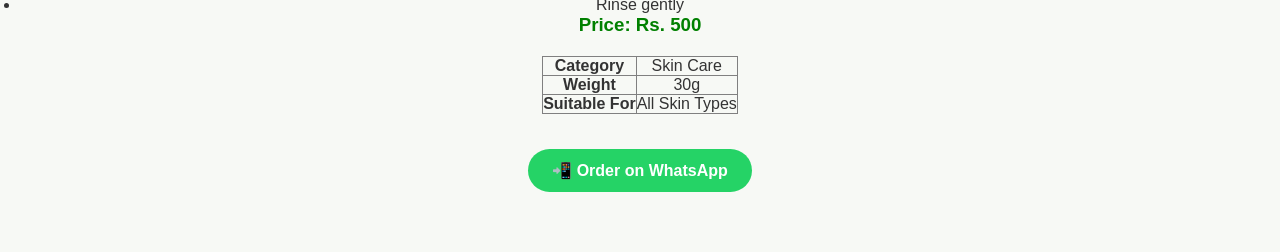
<file: ubtan.html>
<!DOCTYPE html>
<html lang="en">
<head>
<meta charset="UTF-8">
<meta name="viewport" content="width=device-width, initial-scale=1.0">
<title>Ubtan - Root 369 Organics</title>
<link rel="stylesheet" href="style.css">
</head>

<body>

<header>
    <p>
    <a href="index.html">← Back to Home</a>
</p>
    <a href="index.html">
        <img src="logo root 369 transparent.png" width="120">
    </a>
    <h1>Root 369 Organics</h1>
</header>

<section>
    

    <p style="color:#f4b400; font-size:20px; text-align:center;">
⭐⭐⭐⭐⭐
</p>

<p style="text-align:center; font-weight:bold;">
Trusted by Our Happy Customers
</p>

<!-- ✅ SLIDER -->
<div class="slider">
    <img src="ubtan 1.png" class="slide active">
    <img src="ubtan 2.png" class="slide">
    

    <button class="prev">❮</button>
    <button class="next">❯</button>
</div>

<!-- DETAILS -->

<p><strong>Benefits:</strong></p>
<ul>
    <li>Brightens skin naturally</li>
    <li>Removes tan and dullness</li>
    <li>Gives instant glow</li>
    <li>Deeply cleans pores</li>
</ul>

<p><strong>Uses:</strong></p>
<ul>
    <li>Apply on face and neck</li>
    <li>Leave for 10–15 minutes</li>
    <li>Wash with normal water</li>
</ul>

<p><strong>Ingredients:</strong></p>
<ul>
    <li>Turmeric</li>
    <li>Sandalwood</li>
    <li>Gram Flour (Besan)</li>
    <li>Rose Petals</li>
    <li>Herbal Extracts</li>
</ul>

<p><strong>How to Use:</strong></p>
<ul>
    <li>Mix with water or rose water</li>
    <li>Apply evenly on skin</li>
    <li>Let it dry</li>
    <li>Rinse gently</li>
</ul>

<h3 style="color: green;">Price: Rs. 500</h3>

<table border="1" cellpadding="10" style="border-collapse: collapse; margin:20px auto;">
<tr>
    <td><strong>Category</strong></td>
    <td>Skin Care</td>
</tr>
<tr>
    <td><strong>Weight</strong></td>
    <td>30g</td>
</tr>
<tr>
    <td><strong>Suitable For</strong></td>
    <td>All Skin Types</td>
</tr>
</table>

<a href="https://wa.me/923312268146" target="_blank" class="whatsapp-btn">
📲 Order on WhatsApp
</a>

</section>

<!-- ✅ SLIDER SCRIPT -->
<script>
let slides = document.querySelectorAll(".slide");
let index = 0;

setInterval(() => {
    slides[index].classList.remove("active");
    index = (index + 1) % slides.length;
    slides[index].classList.add("active");
}, 2000);
</script>

</body>
</html>
</file>
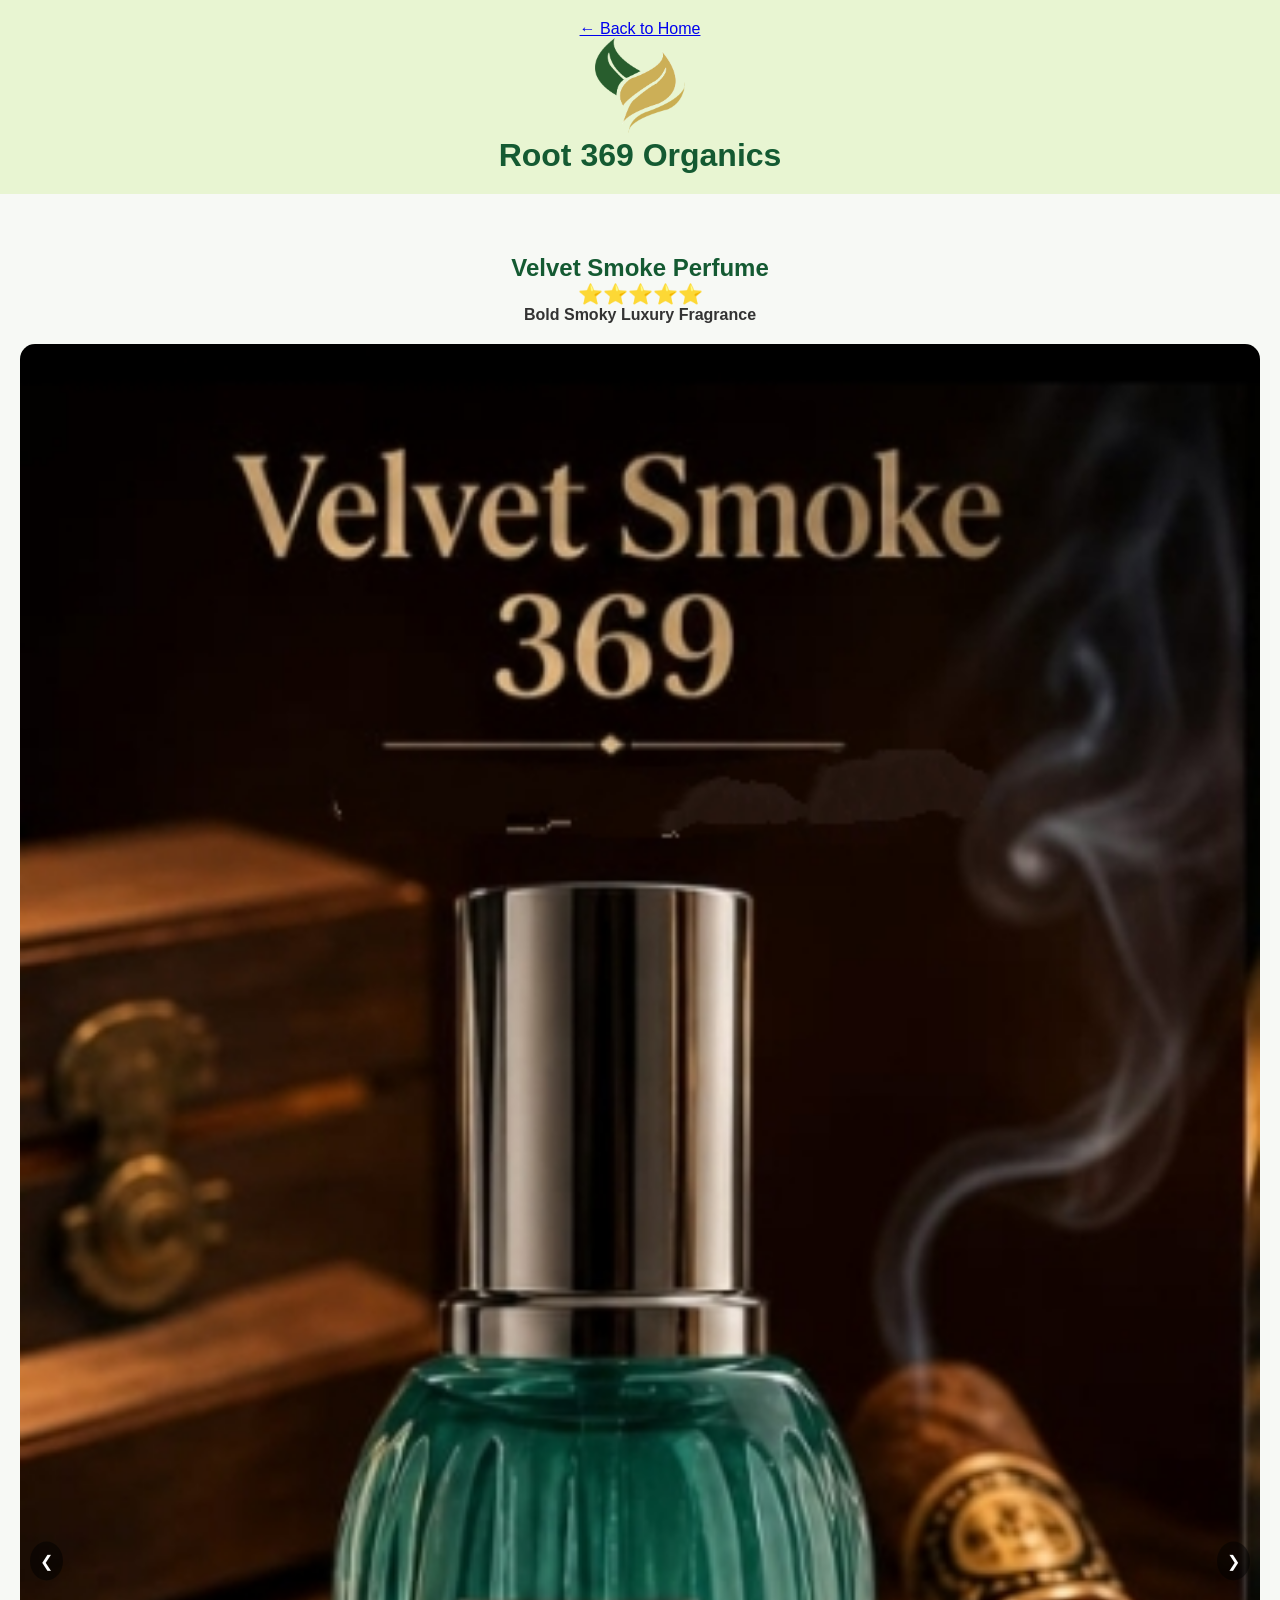
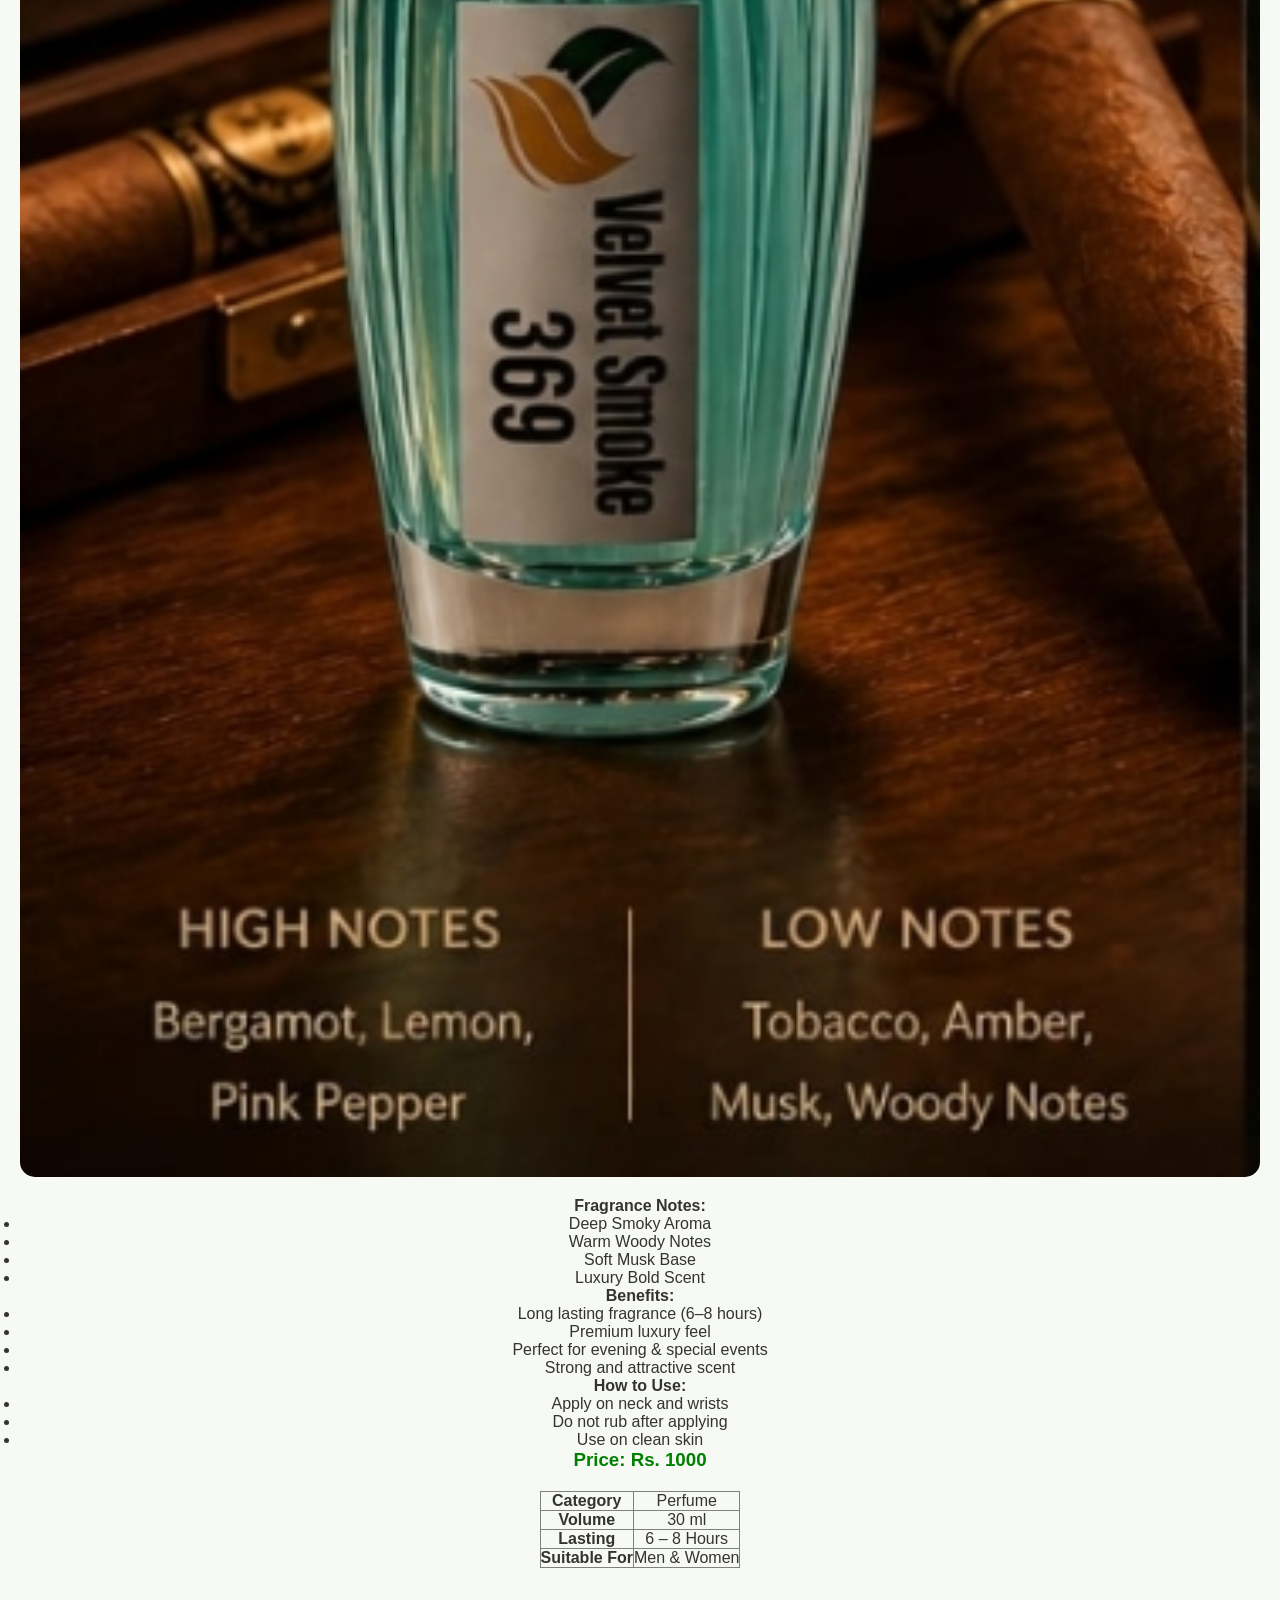
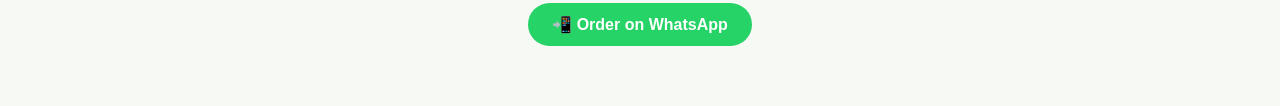
<file: velvet.html>
<!DOCTYPE html>
<html lang="en">
<head>
<meta charset="UTF-8">
<meta name="viewport" content="width=device-width, initial-scale=1.0">
<title>Velvet Smoke Perfume - Root 369 Organics</title>
<link rel="stylesheet" href="style.css">
</head>

<body>

<header>
    <p>
        <a href="index.html">← Back to Home</a>
    </p>

    <a href="index.html">
        <img src="logo root 369 transparent.png" width="120">
    </a>

    <h1>Root 369 Organics</h1>
</header>

<section>
    <h2>Velvet Smoke Perfume</h2>

    <p style="color:#f4b400; font-size:20px; text-align:center;">
        ⭐⭐⭐⭐⭐
    </p>

    <p style="text-align:center; font-weight:bold;">
        Bold Smoky Luxury Fragrance
    </p>

    <div class="slider">
        <img src="velvet 1.png" class="slide active">

        <video class="slide" muted loop playsinline>
            <source src="velvet.mp4" type="video/mp4">
        </video>

        <button class="prev">❮</button>
        <button class="next">❯</button>
    </div>

    <p><strong>Fragrance Notes:</strong></p>
    <ul>
        <li>Deep Smoky Aroma</li>
        <li>Warm Woody Notes</li>
        <li>Soft Musk Base</li>
        <li>Luxury Bold Scent</li>
    </ul>

    <p><strong>Benefits:</strong></p>
    <ul>
        <li>Long lasting fragrance (6–8 hours)</li>
        <li>Premium luxury feel</li>
        <li>Perfect for evening & special events</li>
        <li>Strong and attractive scent</li>
    </ul>

    <p><strong>How to Use:</strong></p>
    <ul>
        <li>Apply on neck and wrists</li>
        <li>Do not rub after applying</li>
        <li>Use on clean skin</li>
    </ul>

    <h3 style="color: green;">Price: Rs. 1000</h3>

    <table border="1" cellpadding="10" style="border-collapse: collapse; margin:20px auto;">
        <tr>
            <td><strong>Category</strong></td>
            <td>Perfume</td>
        </tr>
        <tr>
            <td><strong>Volume</strong></td>
            <td>30 ml</td>
        </tr>
        <tr>
            <td><strong>Lasting</strong></td>
            <td>6 – 8 Hours</td>
        </tr>
        <tr>
            <td><strong>Suitable For</strong></td>
            <td>Men & Women</td>
        </tr>
    </table>

    <a href="https://wa.me/923312268146" target="_blank" class="whatsapp-btn">
        📲 Order on WhatsApp
    </a>

</section>

<script>
let slides = document.querySelectorAll(".slide");
let index = 0;

setInterval(() => {
    slides[index].classList.remove("active");

    if (slides[index].tagName === "VIDEO") {
        slides[index].pause();
    }

    index = (index + 1) % slides.length;

    slides[index].classList.add("active");

    if (slides[index].tagName === "VIDEO") {
        slides[index].play();
    }
}, 3000);
</script>

</body>
</html>
</file>
<file: style.css>
*{
    margin:0;
    padding:0;
    box-sizing:border-box;
}
html{
    scroll-behavior:smooth;
}
body{
    font-family:Arial,sans-serif;
    background:#f7f9f5;
    color:#333;
}

header{
    background:#E8F5D2;
    padding:20px;
    text-align:center;
}

header img{
    width:90px;
}

header h2{
    color:#145A32;
    margin-top:10px;
}
nav{
    background:#2E7D32;
    padding:15px;
    text-align:center;
    position:sticky;
    top:0;
    z-index:1000;
    width:100%;
    box-shadow:0 2px 10px rgba(0,0,0,0.15);
}



nav a{
    color:white;
    text-decoration:none;
    margin:0 15px;
    font-weight:bold;
    transition:0.3s;
}

nav a:hover{
    color:#E8F5D2;
    background:#145A32;
    padding:8px 12px;
    border-radius:8px;
}

section{
    padding:60px 20px;
    text-align:center;
}
.hero{
    background:#E8F5D2;
    padding:80px 20px;
}

.hero h1{
    font-size:42px;
    margin-bottom:15px;
}

.hero p{
    font-size:20px;
    margin-bottom:25px;
    color:#444;
}

.hero .whatsapp-btn{
    display:inline-block;
    margin-top:20px;
    font-size:18px;
    padding:15px 35px;
}
h1,h2{
    color:#145A32;
}

button{
    background:#2E7D32;
    color:white;
    border:none;
    padding:12px 25px;
    border-radius:8px;
    cursor:pointer;
    font-size:16px;
}

button:hover{
    background:#145A32;
}

.products{
    display:flex;
    justify-content:center;
    gap:20px;
    flex-wrap:wrap;
}




.product-card:hover{
    transform:translateY(-8px);
    box-shadow:0 8px 20px rgba(0,0,0,0.2);
}
footer{
    background:#145A32;
    color:white;
    text-align:center;
    padding:20px;
}
.product-card{
    width:300px;
    padding:15px;
    margin:15px;
    background:#fff;
    border-radius:15px;
    box-shadow:0 4px 10px rgba(0,0,0,0.15);
    text-align:center;
    display:inline-block;
     vertical-align:top;
}
.product-image{
    width:100%;
    height:220px;
    object-fit:contain;
    background:white;
    border-radius:10px;
}
   
#products{
    text-align:center;
}
#haircare{
    width:100%;
    text-align:center;
    color:#145A32;
    margin:25px 0 20px;
}
#fragrances{
    width:100%;
    text-align:center;
    color:#145A32;
    margin:30px 0 20px;
}
.whatsapp-btn{
    display:inline-block;
    margin-top:15px;
    background:#25D366;
    color:white;
    padding:12px 24px;
    text-decoration:none;
    border-radius:30px;
    font-weight:bold;
    transition:0.3s;
}

.whatsapp-btn:hover{
    background:#1da851;
}


footer{
    background:#1b5e20;
    color:white;
    text-align:center;
    padding:30px 20px;
    margin-top:40px;
}

footer h3{
    margin-bottom:10px;
}

footer p{
    margin:8px 0;
}
@media (max-width:768px){

nav{
    flex-direction:column;
}

.products{
    flex-direction:column;
    align-items:center;
}

.product-card{
    width:90%;
}

.review-container{
    flex-direction:column;
    align-items:center;
}

.contact{
    padding:20px;
}

footer{
    padding:20px;
}
}

.products{
    display:flex;
    justify-content:center;
    flex-wrap:wrap;
    gap:25px;
}
.product-image:hover{
    transform: scale(1.05);
    transition:0.3s;
}
.product-card:hover{
    transform:translateY(-10px);
    box-shadow:0 10px 25px rgba(0,0,0,0.25);
}




.slide.active {
    display: block;
    opacity: 1;
}
.prev, .next {
    position: absolute;
    top: 50%;
    transform: translateY(-50%);
    background: rgba(0,0,0,0.5);
    color: white;
    border: none;
    padding: 10px;
    cursor: pointer;
    border-radius: 50%;
}

.prev {
    left: 10px;
}

.next {
    right: 10px;
}
.product-card {
    width: 250px;
    margin: 20px;
    padding: 15px;
    display: inline-block;
    text-align: center;
    border-radius: 10px;
    background: #fff;
    box-shadow: 0 4px 10px rgba(0,0,0,0.1);
    transition: transform 0.3s;
}

.product-card:hover {
    transform: translateY(-10px);
}

.product-image {
    width: 100%;
    border-radius: 10px;
}



#products {
    text-align: center;
}

#products .product-card {
    display: inline-block;
    width: 220px;
    margin: 15px;
    padding: 15px;
    border-radius: 10px;
    background: #fff;
    box-shadow: 0 4px 10px rgba(0,0,0,0.1);
    transition: 0.3s;
}

#products .product-card:hover {
    transform: translateY(-8px);
    box-shadow: 0 8px 20px rgba(0,0,0,0.2);
}

.product-image {
    width: 100%;
    border-radius: 8px;
}
.card-link {
    text-decoration: none;
    color: inherit;
    display: block;
}
.slider{
    width:100%;
    height:auto;
    margin:20px auto;
    position:relative;
    overflow:hidden;

    display:flex;
    justify-content:center;
    align-items:center;
}
.slide{
    width:100%;
    height:auto;
    object-fit:contain;
    display:none;
    border-radius:15px;
}

.slide.active{
    display:block;
}
</file>
